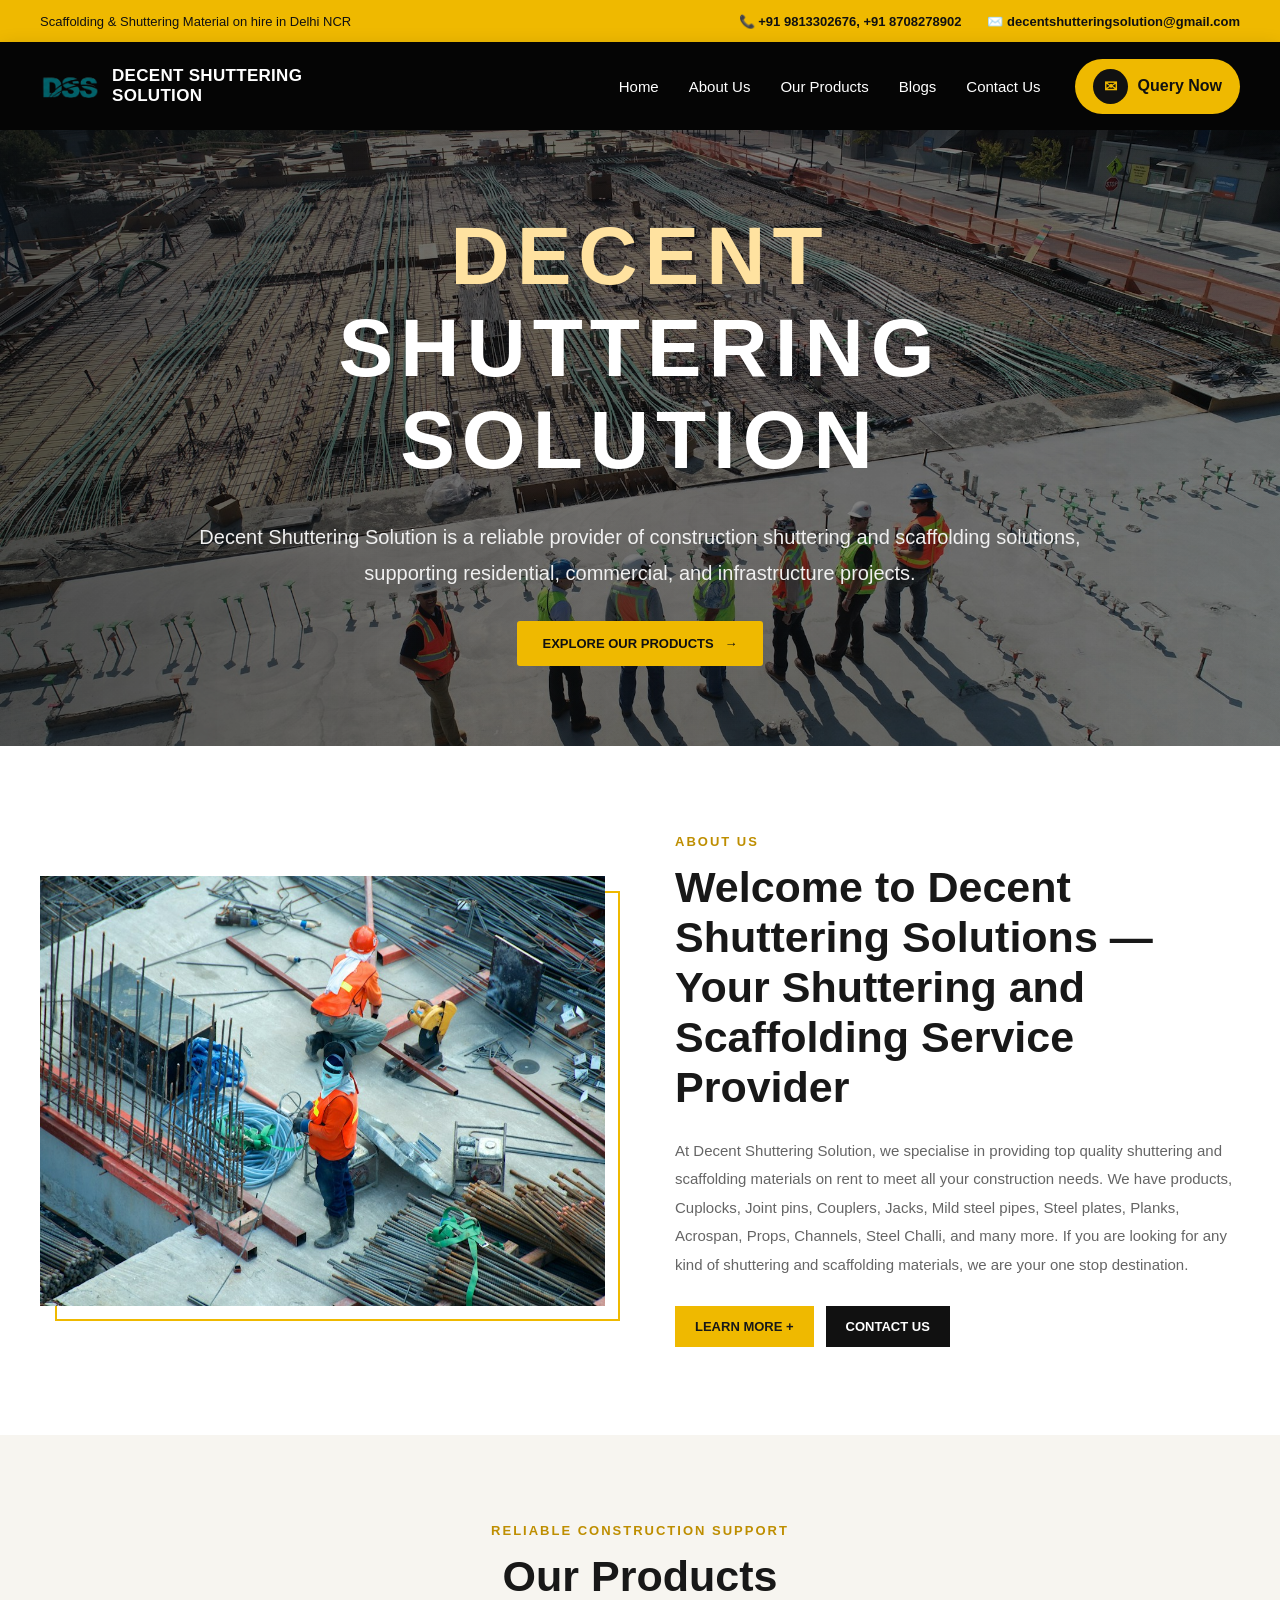
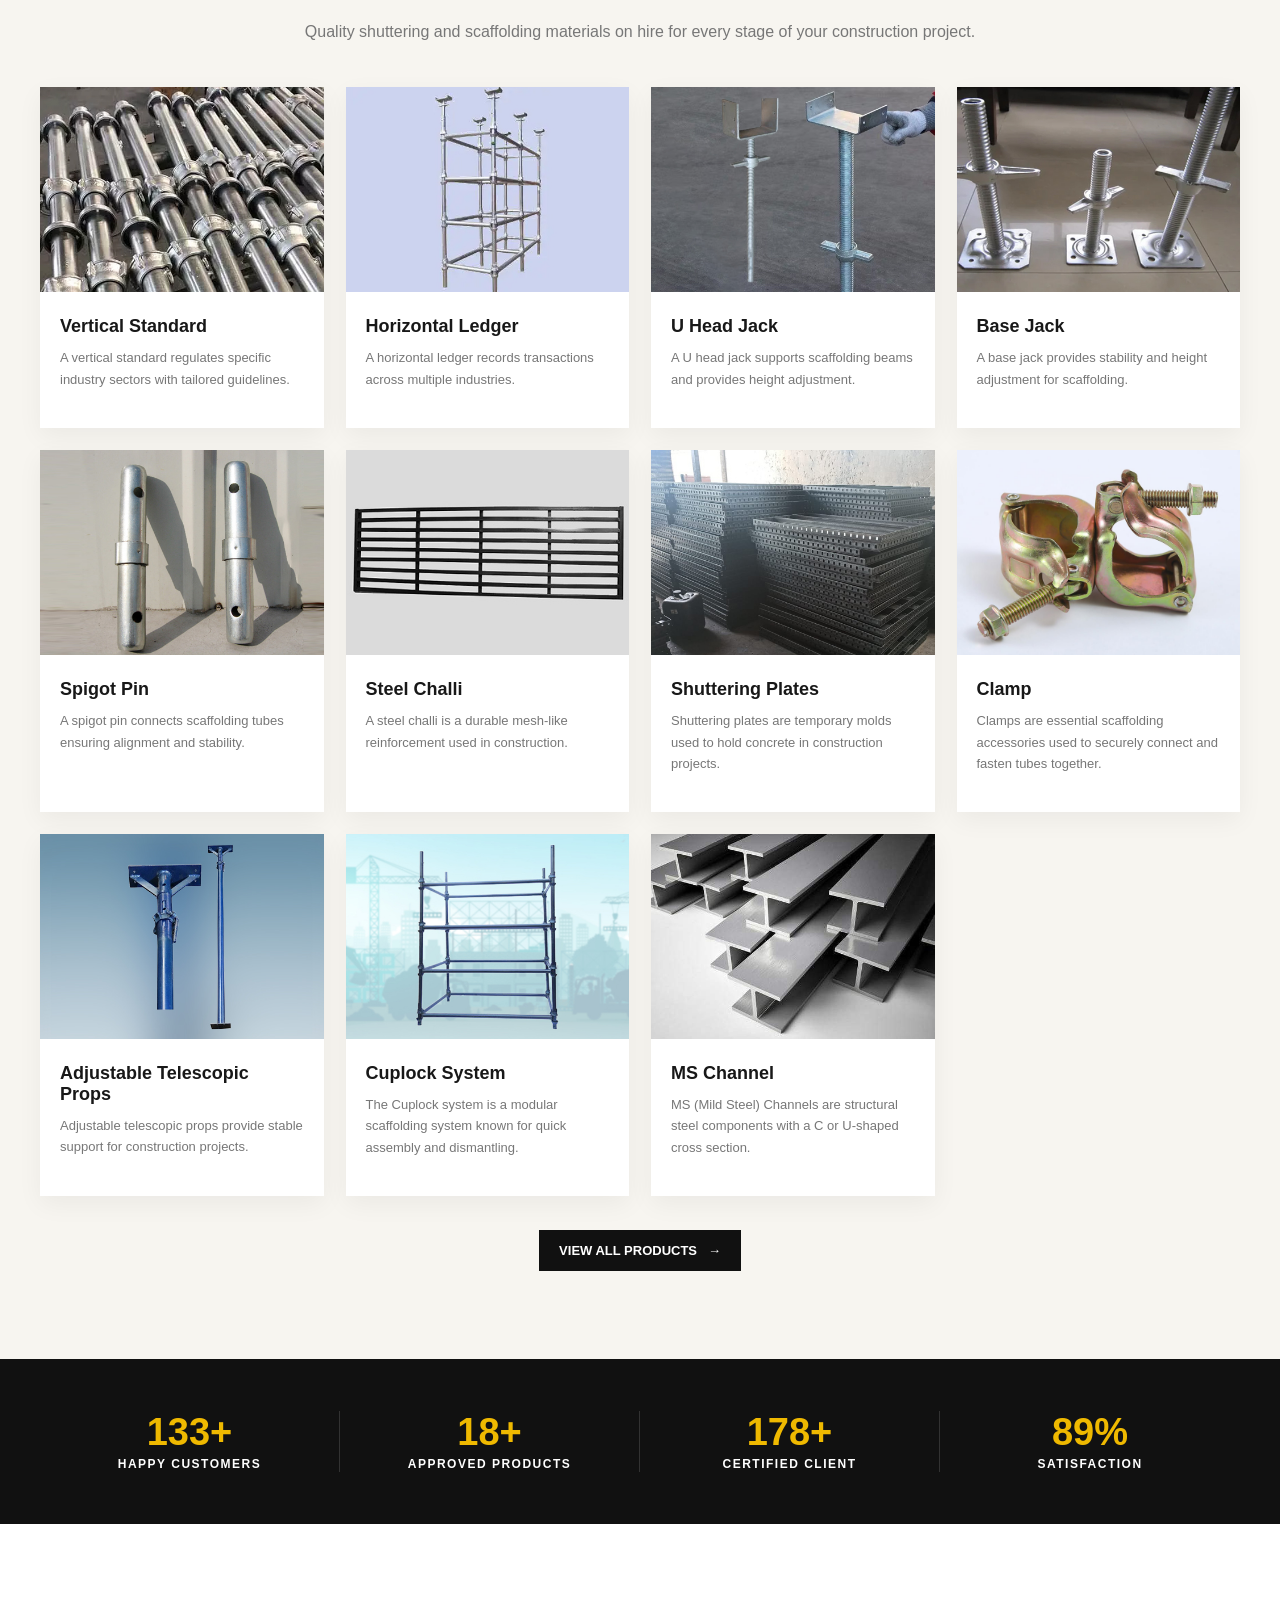
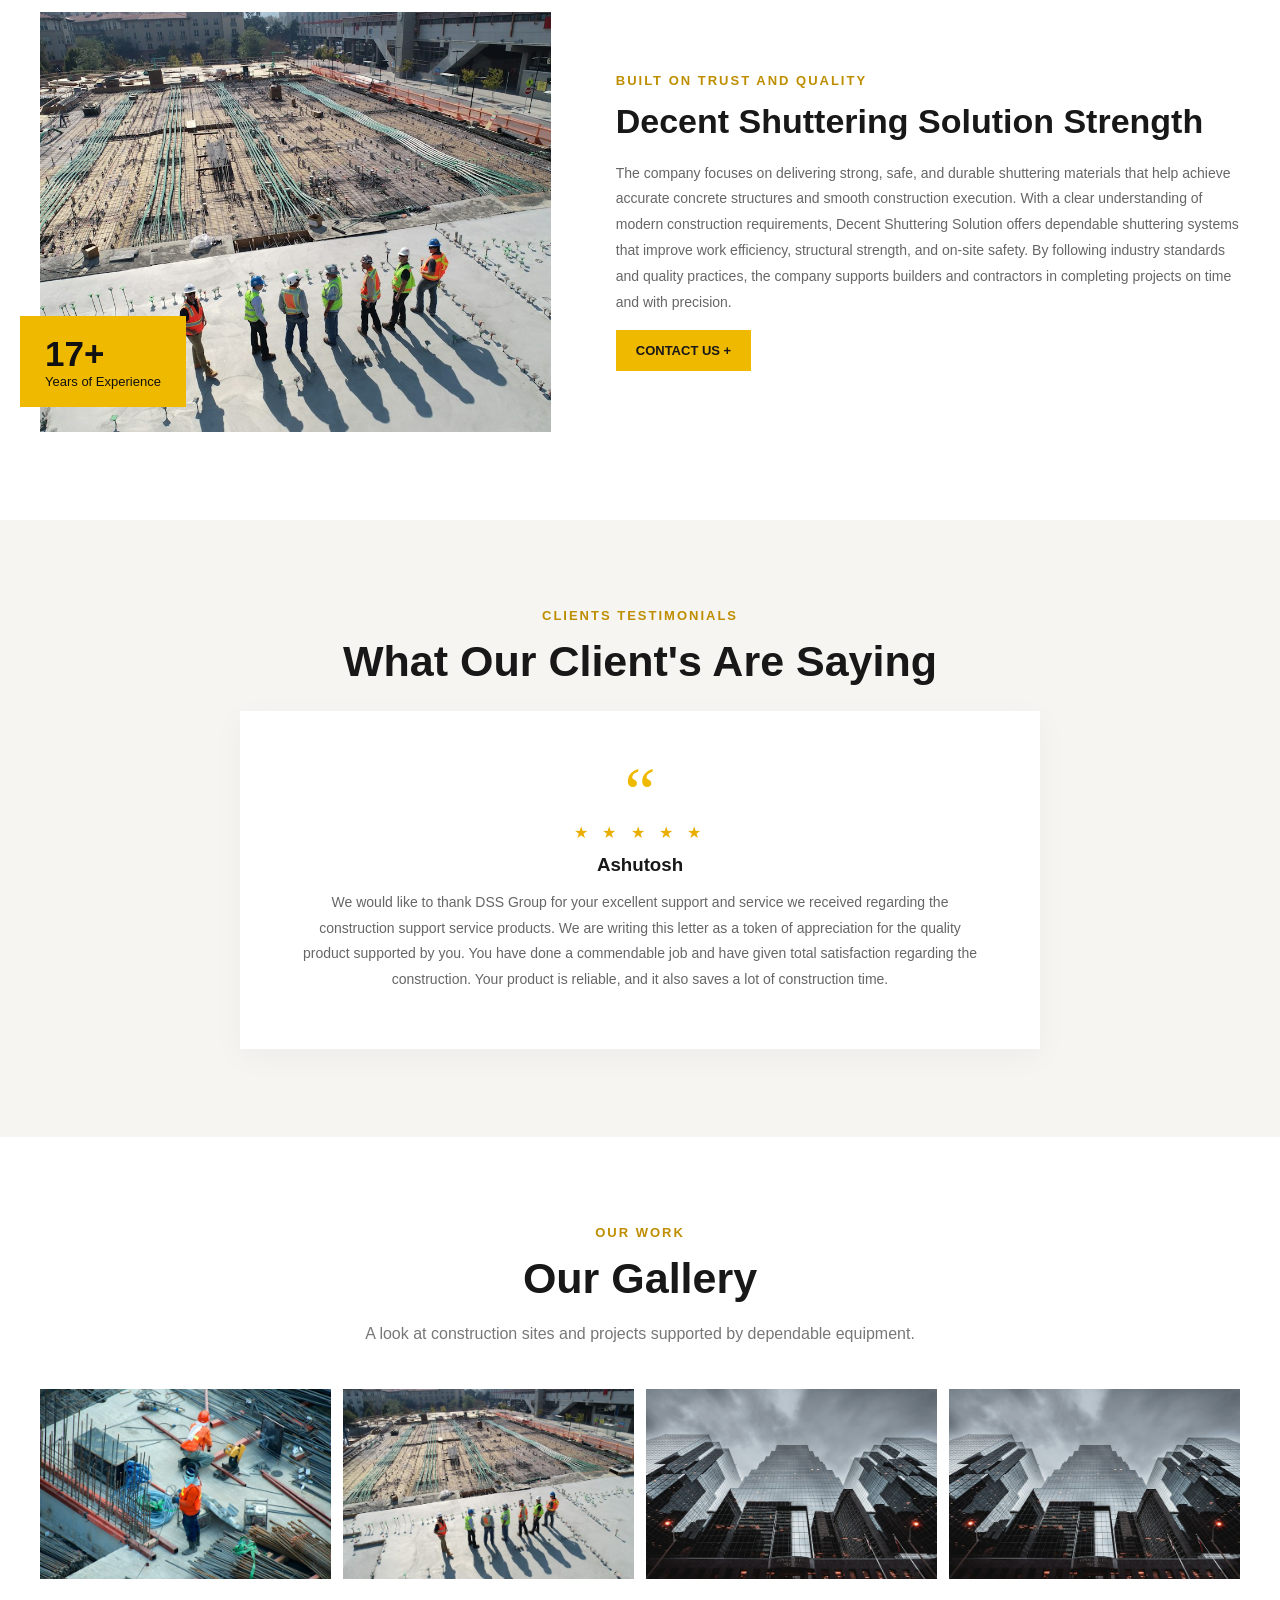
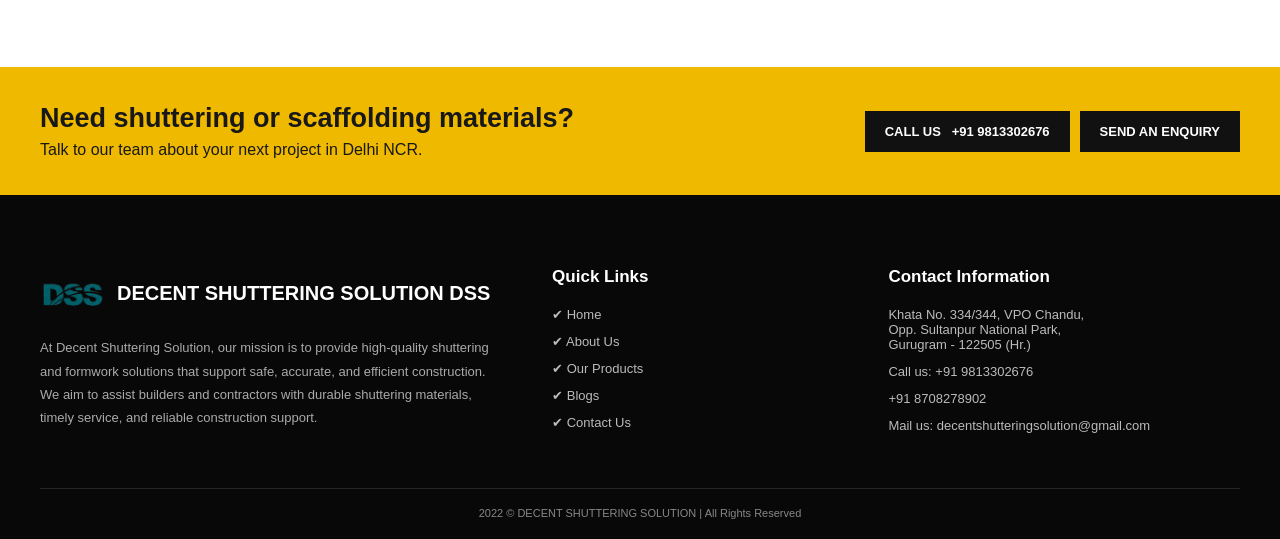
<file: index.html>
<!doctype html>
<html lang="en">
<head>
  <meta charset="utf-8">
  <meta name="viewport" content="width=device-width, initial-scale=1">
  <meta name="theme-color" content="#080808">
  <meta name="description" content="Scaffolding and shuttering material on hire in Delhi NCR. Reliable construction support from Decent Shuttering Solution.">
  <title>DECENT SHUTTERING SOLUTIONS</title>
  <link rel="icon" type="image/png" href="images/dss-logo.png?v=favicon-1">
  <link rel="apple-touch-icon" href="images/dss-logo.png?v=favicon-1">
  <link rel="stylesheet" href="reference.css">
  <script src="reference.js" defer></script>
  <script src="https://identity.netlify.com/v1/netlify-identity-widget.js" defer></script>
</head>
<body class="reference-site">
  <div class="topline" id="home"><div class="wrap"><span>Scaffolding &amp; Shuttering Material on hire in Delhi NCR</span><div class="top-contact"><a href="tel:+919813302676">📞 +91 9813302676, +91 8708278902</a><a href="mailto:decentshutteringsolution@gmail.com">✉️ decentshutteringsolution@gmail.com</a></div></div></div>
  <header class="nav"><div class="wrap nav-inner">
    <a class="brand" href="#home"><img src="images/dss-logo.png" alt="DSS logo"><b>DECENT SHUTTERING<br>SOLUTION</b></a>
    <button class="menu" type="button" aria-label="Toggle navigation" aria-expanded="false">☰</button>
    <nav class="navlinks" aria-label="Main navigation">
      <a href="index.html">Home</a><a href="about.html">About Us</a><a href="products.html">Our Products</a><a href="blogs.html">Blogs</a><a href="contact.html#contact-form">Contact Us</a>
    </nav>
    <a class="query" href="contact.html#contact-form"><span>✉</span> Query Now</a>
  </div></header>
  <main>
    <section class="hero">
      <div class="hero-content">
        <h1><em>DECENT</em><br>SHUTTERING<br>SOLUTION</h1>
        <p>Decent Shuttering Solution is a reliable provider of construction shuttering and scaffolding solutions, supporting residential, commercial, and infrastructure projects.</p>
        <a class="hero-cta" href="products.html">EXPLORE OUR PRODUCTS &nbsp; →</a>
      </div>
    </section>
    <section id="about"><div class="wrap about">
      <div class="about-photo" role="img" aria-label="Construction site"></div>
      <div class="about-copy"><div class="eyebrow">About Us</div><h2 class="section-title">Welcome to Decent Shuttering Solutions — Your Shuttering and Scaffolding Service Provider</h2>
        <p>At Decent Shuttering Solution, we specialise in providing top quality shuttering and scaffolding materials on rent to meet all your construction needs. We have products, Cuplocks, Joint pins, Couplers, Jacks, Mild steel pipes, Steel plates, Planks, Acrospan, Props, Channels, Steel Challi, and many more. If you are looking for any kind of shuttering and scaffolding materials, we are your one stop destination.</p>
        <div class="actions"><a class="btn" href="about.html">LEARN MORE +</a><a class="btn dark" href="contact.html#contact-form">CONTACT US</a></div>
      </div>
    </div></section>
    <section class="products" id="products"><div class="wrap">
      <div class="heading-center"><div class="eyebrow">Reliable construction support</div><h2 class="section-title">Our Products</h2><p>Quality shuttering and scaffolding materials on hire for every stage of your construction project.</p></div>
      <div class="grid" id="product-grid">
        <article class="card"><img loading="lazy" src="images/products/vertical-standard.jpg?v=reference-products-1" alt="Vertical Standard"><div class="card-body"><h3>Vertical Standard</h3><p>A vertical standard regulates specific industry sectors with tailored guidelines.</p></div></article>
        <article class="card"><img loading="lazy" src="images/products/horizontal-ledger.jpg?v=reference-products-1" alt="Horizontal Ledger"><div class="card-body"><h3>Horizontal Ledger</h3><p>A horizontal ledger records transactions across multiple industries.</p></div></article>
        <article class="card"><img loading="lazy" src="images/products/u-head-jack.jpg?v=reference-products-1" alt="U Head Jack"><div class="card-body"><h3>U Head Jack</h3><p>A U head jack supports scaffolding beams and provides height adjustment.</p></div></article>
        <article class="card"><img loading="lazy" src="images/products/base-jack.jpg?v=reference-products-1" alt="Base Jack"><div class="card-body"><h3>Base Jack</h3><p>A base jack provides stability and height adjustment for scaffolding.</p></div></article>
        <article class="card"><img loading="lazy" src="images/products/spigot-pin.jpg?v=reference-products-1" alt="Spigot Pin"><div class="card-body"><h3>Spigot Pin</h3><p>A spigot pin connects scaffolding tubes ensuring alignment and stability.</p></div></article>
        <article class="card"><img loading="lazy" src="images/products/steel-challi.jpg?v=reference-products-1" alt="Steel Challi"><div class="card-body"><h3>Steel Challi</h3><p>A steel challi is a durable mesh-like reinforcement used in construction.</p></div></article>
        <article class="card"><img loading="lazy" src="images/products/shuttering-plates.jpg?v=reference-products-1" alt="Shuttering Plates"><div class="card-body"><h3>Shuttering Plates</h3><p>Shuttering plates are temporary molds used to hold concrete in construction projects.</p></div></article>
        <article class="card"><img loading="lazy" src="images/products/clamp.jpg?v=reference-products-1" alt="Clamp"><div class="card-body"><h3>Clamp</h3><p>Clamps are essential scaffolding accessories used to securely connect and fasten tubes together.</p></div></article>
        <article class="card"><img loading="lazy" src="images/products/adjustable-telescopic-props.jpg?v=reference-products-1" alt="Adjustable Telescopic Props"><div class="card-body"><h3>Adjustable Telescopic Props</h3><p>Adjustable telescopic props provide stable support for construction projects.</p></div></article>
        <article class="card"><img loading="lazy" src="images/products/cuplock-system.jpg?v=reference-products-1" alt="Cuplock System"><div class="card-body"><h3>Cuplock System</h3><p>The Cuplock system is a modular scaffolding system known for quick assembly and dismantling.</p></div></article>
        <article class="card"><img loading="lazy" src="images/products/ms-channel.jpg?v=reference-products-1" alt="MS Channel"><div class="card-body"><h3>MS Channel</h3><p>MS (Mild Steel) Channels are structural steel components with a C or U-shaped cross section.</p></div></article>
      </div>
      <div class="center-action"><a class="btn dark" href="products.html">VIEW ALL PRODUCTS &nbsp; →</a></div>
    </div></section>
    <section class="stats"><div class="wrap stats-grid"><div class="stat"><strong data-count="150" data-suffix="+" aria-label="150 plus">150+</strong><span>HAPPY CUSTOMERS</span></div><div class="stat"><strong data-count="20" data-suffix="+" aria-label="20 plus">20+</strong><span>APPROVED PRODUCTS</span></div><div class="stat"><strong data-count="200" data-suffix="+" aria-label="200 plus">200+</strong><span>CERTIFIED CLIENT</span></div><div class="stat"><strong data-count="100" data-suffix="%" aria-label="100 percent">100%</strong><span>SATISFACTION</span></div></div></section>
    <section><div class="wrap strength">
      <div class="strength-photo"><img src="images/strength-construction.jpg" alt="Construction site with shuttering and support structures" loading="lazy"><div class="experience"><b>17+</b>Years of Experience</div></div>
      <div><div class="eyebrow">Built on trust and quality</div><h3>Decent Shuttering Solution Strength</h3><p>The company focuses on delivering strong, safe, and durable shuttering materials that help achieve accurate concrete structures and smooth construction execution. With a clear understanding of modern construction requirements, Decent Shuttering Solution offers dependable shuttering systems that improve work efficiency, structural strength, and on-site safety. By following industry standards and quality practices, the company supports builders and contractors in completing projects on time and with precision.</p><a class="btn" href="contact.html#contact-form">CONTACT US +</a></div>
    </div></section>
    <section class="testimonials" id="testimonials"><div class="wrap">
      <div class="eyebrow">Clients Testimonials</div><h2 class="section-title">What Our Client's Are Saying</h2>
      <div class="quote"><div class="quote-mark">“</div><div class="stars">★ ★ ★ ★ ★</div><h3>Ashutosh</h3><p>We would like to thank DSS Group for your excellent support and service we received regarding the construction support service products. We are writing this letter as a token of appreciation for the quality product supported by you. You have done a commendable job and have given total satisfaction regarding the construction. Your product is reliable, and it also saves a lot of construction time.</p></div>
    </div></section>
    <section id="gallery"><div class="wrap gallery-section"><div class="heading-center"><div class="eyebrow">Our work</div><h2 class="section-title">Our Gallery</h2><p>A look at construction sites and projects supported by dependable equipment.</p></div>
      <div class="gallery-strip"><img src="images/gallery/gallery-01.jpg" alt="Construction project"><img src="images/gallery/gallery-02.jpg" alt="Building construction"><img src="images/gallery/gallery-03.jpg" alt="Scaffolding"><img src="images/gallery/gallery-04.jpg" alt="Construction site"></div>
    </div></section>
    <section class="contact-band" id="contact"><div class="wrap contact-inner"><div><h2>Need shuttering or scaffolding materials?</h2><p>Talk to our team about your next project in Delhi NCR.</p></div><div class="contact-actions"><a class="btn dark" href="tel:+919813302676">CALL US &nbsp; +91 9813302676</a><a class="btn dark" href="contact.html#contact-form">SEND AN ENQUIRY</a></div></div></section>
  </main>
  <footer><div class="wrap"><div class="foot-grid">
    <div><div class="foot-brand"><img src="images/dss-logo.png" alt="DSS logo">DECENT SHUTTERING SOLUTION DSS</div><p>At Decent Shuttering Solution, our mission is to provide high-quality shuttering and formwork solutions that support safe, accurate, and efficient construction. We aim to assist builders and contractors with durable shuttering materials, timely service, and reliable construction support.</p></div>
    <div><h3>Quick Links</h3><div class="foot-links"><a href="index.html">✔ Home</a><a href="about.html">✔ About Us</a><a href="products.html">✔ Our Products</a><a href="blogs.html">✔ Blogs</a><a href="contact.html#contact-form">✔ Contact Us</a></div></div>
    <div><h3>Contact Information</h3><div class="foot-links"><span>Khata No. 334/344, VPO Chandu,<br>Opp. Sultanpur National Park,<br>Gurugram - 122505 (Hr.)</span><a href="tel:+919813302676">Call us: +91 9813302676</a><a href="tel:+918708278902">+91 8708278902</a><a href="mailto:decentshutteringsolution@gmail.com">Mail us: decentshutteringsolution@gmail.com</a></div></div>
  </div><div class="copyright">2022 © DECENT SHUTTERING SOLUTION | All Rights Reserved</div></div></footer>
</body>
</html>
</file>
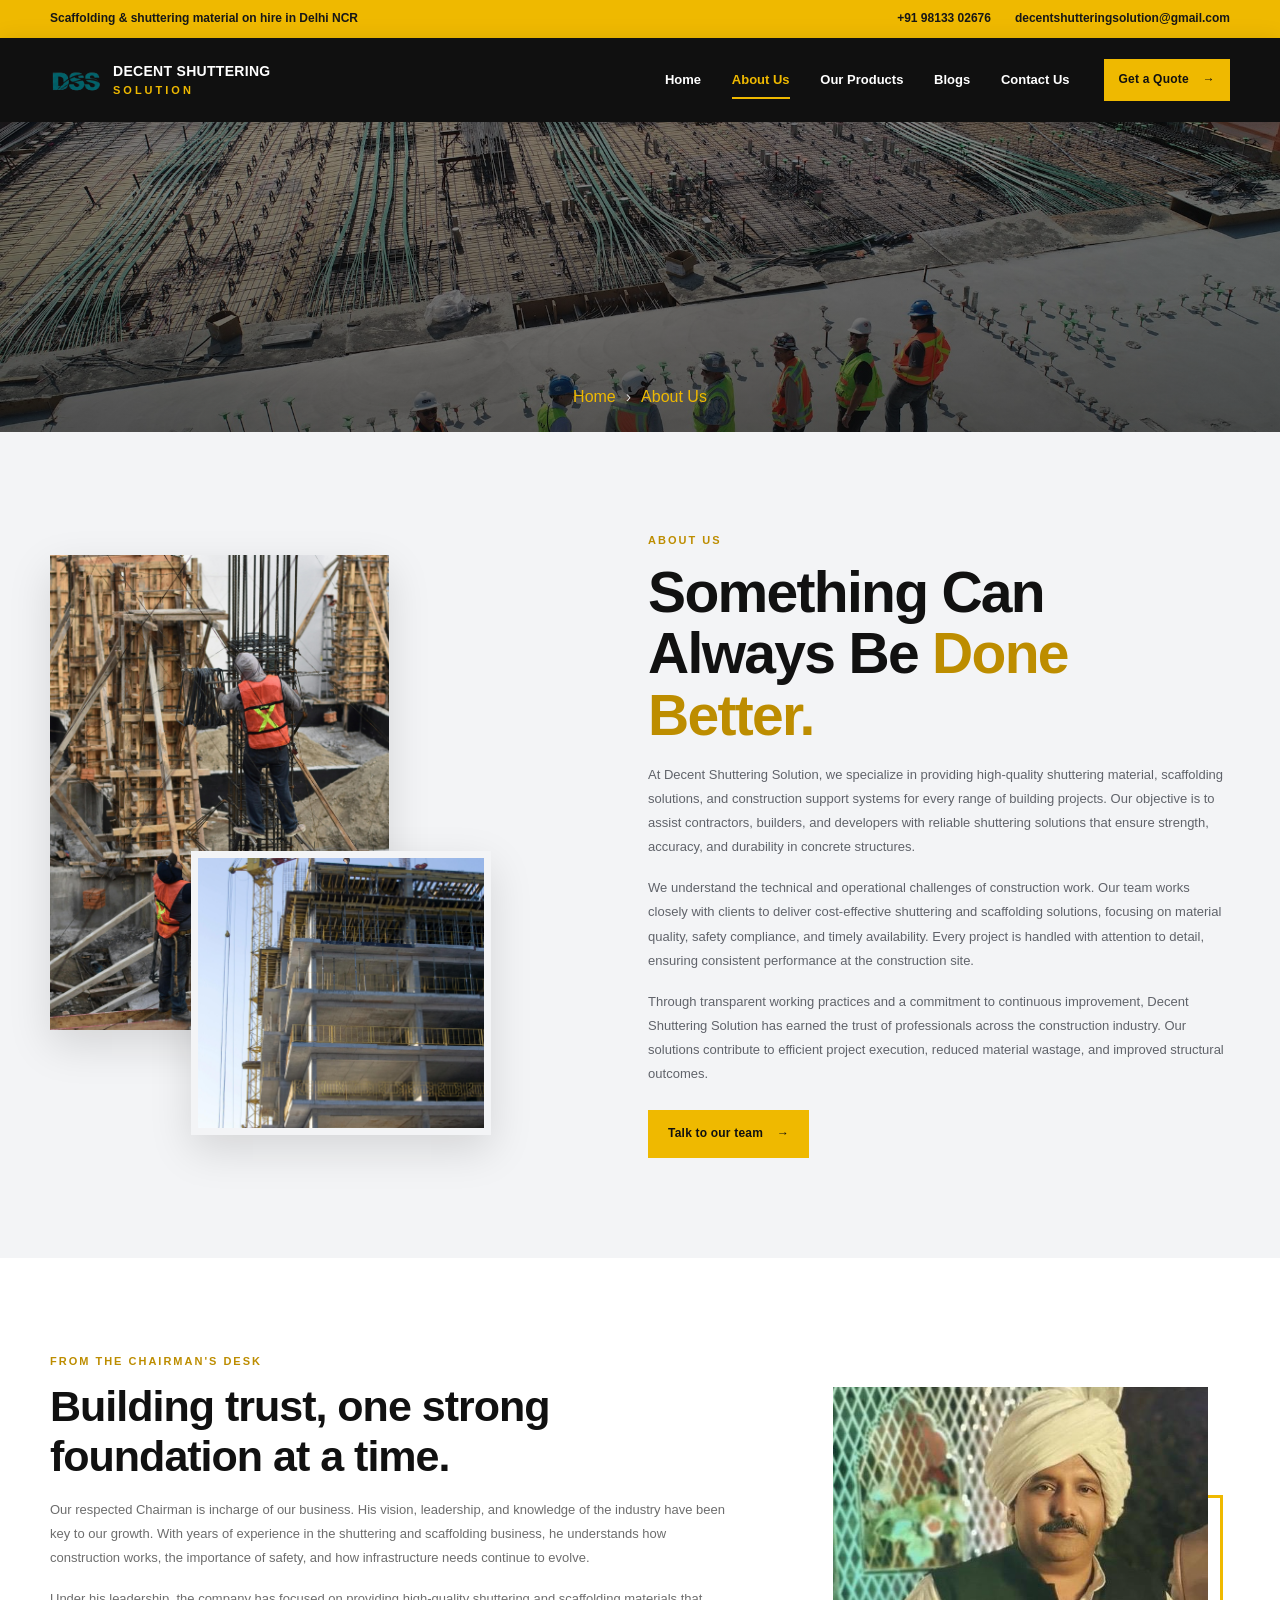
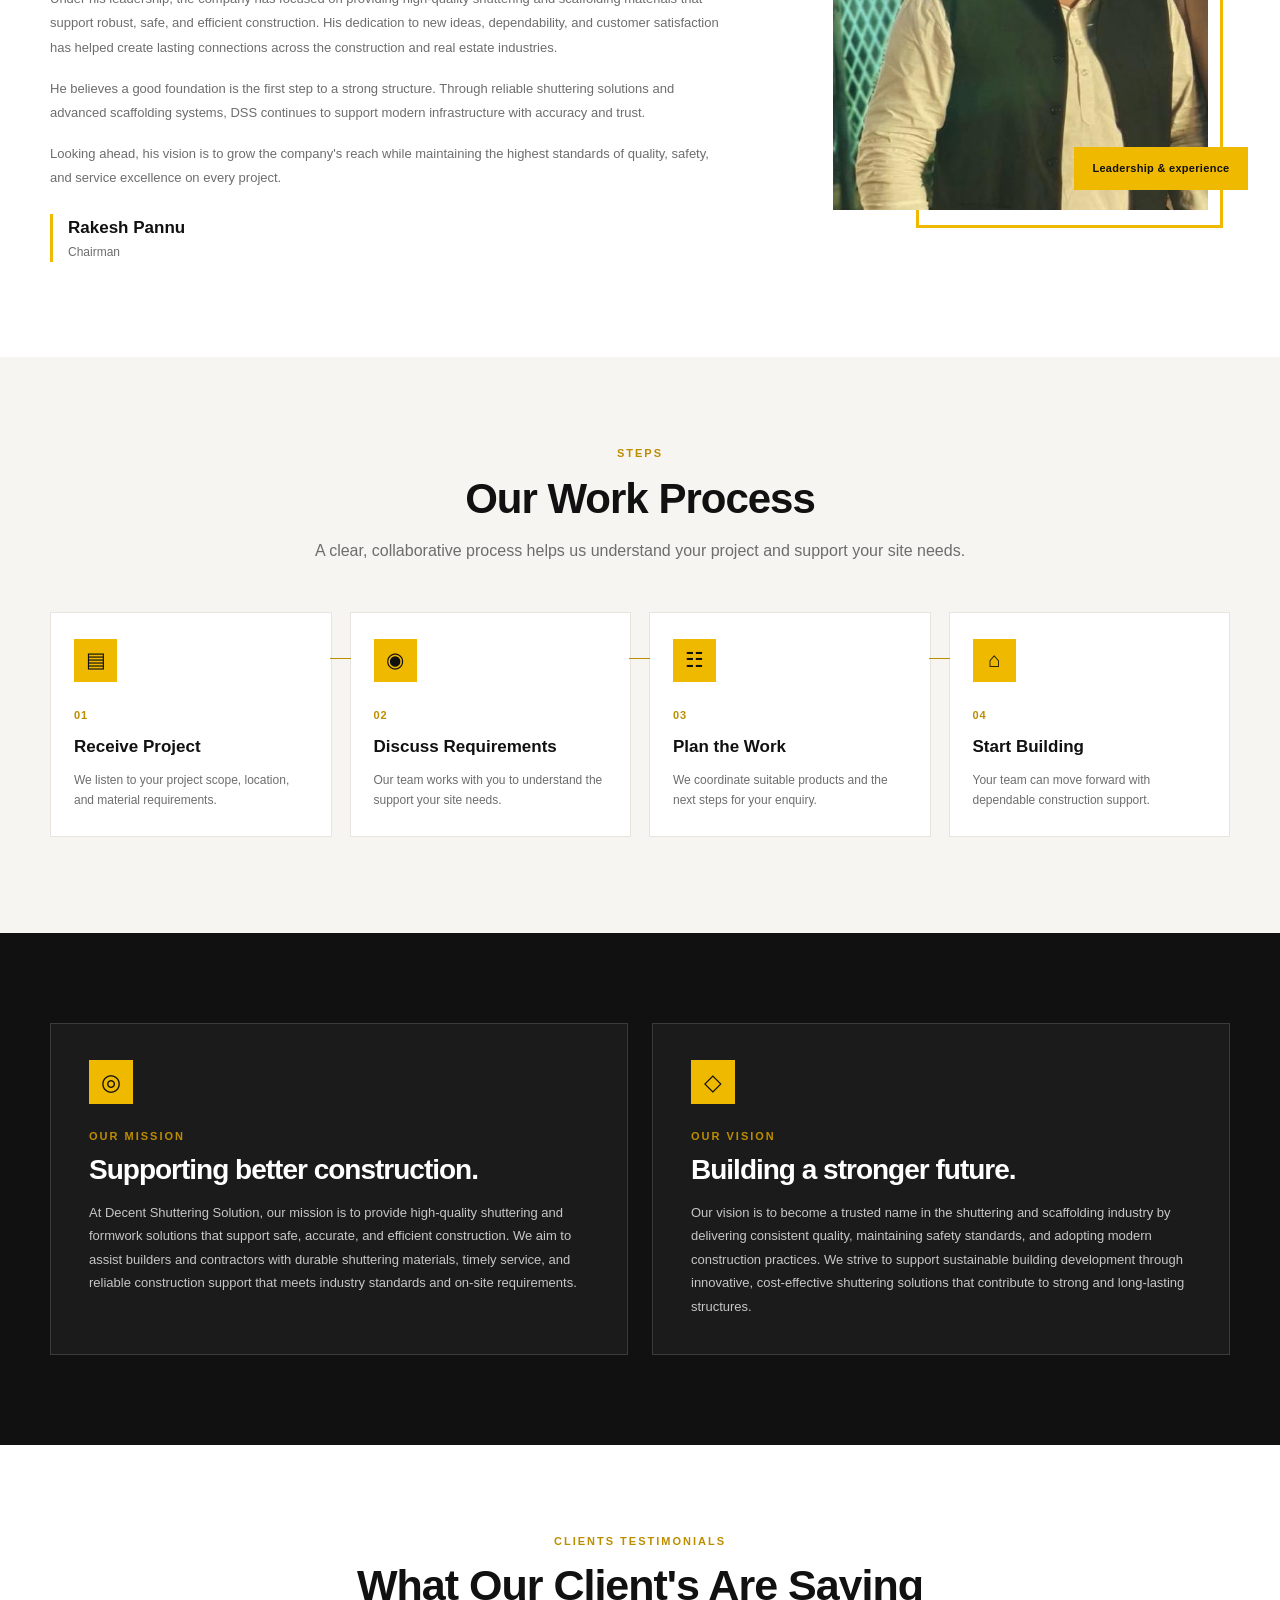
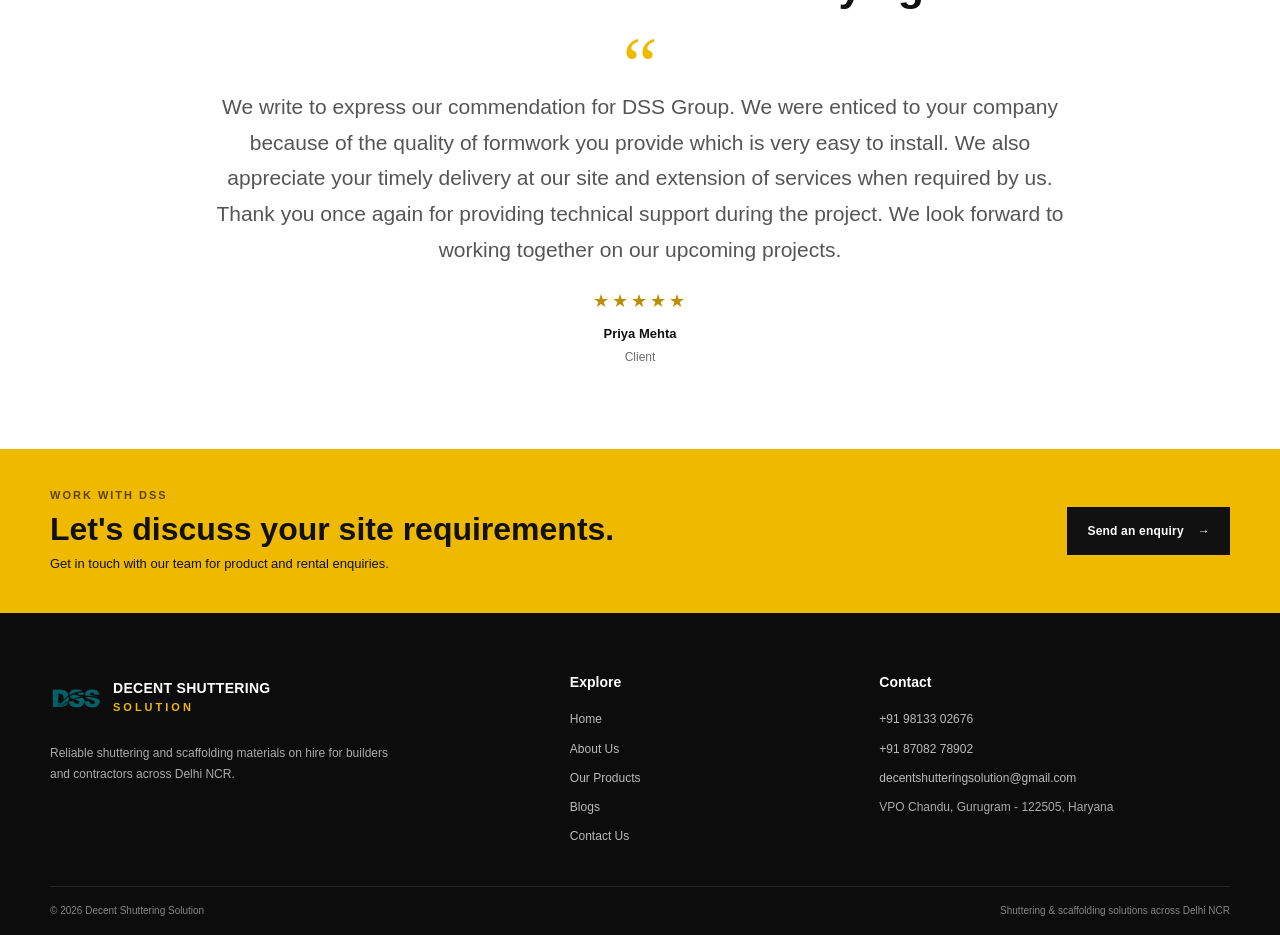
<file: about.html>
<!doctype html>
<html lang="en">
<head>
  <meta charset="utf-8">
  <meta name="viewport" content="width=device-width, initial-scale=1">
  <meta name="theme-color" content="#111111">
  <meta name="description" content="Learn about Decent Shuttering Solution, our chairman, work process, mission and vision.">
  <title>About Us | Decent Shuttering Solution</title>
  <link rel="icon" type="image/png" href="images/dss-logo.png?v=favicon-1">
  <link rel="apple-touch-icon" href="images/dss-logo.png?v=favicon-1">
  <link rel="stylesheet" href="site.css">
  <script src="site.js?v=about-reference-1" defer></script>
</head>
<body>
  <div class="topline"><div class="wrap topline-inner"><span>Scaffolding &amp; shuttering material on hire in Delhi NCR</span><div><a href="tel:+919813302676">+91 98133 02676</a><a href="mailto:decentshutteringsolution@gmail.com">decentshutteringsolution@gmail.com</a></div></div></div>
  <header class="site-header"><div class="wrap nav-inner"><a class="brand" href="index.html" aria-label="Decent Shuttering Solution home"><img src="images/dss-logo.png" alt=""><span>DECENT SHUTTERING<small>SOLUTION</small></span></a><button class="menu-toggle" type="button" aria-label="Open navigation" aria-expanded="false" aria-controls="primary-nav"><span></span><span></span><span></span></button><nav class="nav-links" id="primary-nav" aria-label="Main navigation"><a href="index.html">Home</a><a href="about.html" aria-current="page">About Us</a><a href="products.html">Our Products</a><a href="blogs.html">Blogs</a><a href="contact.html#contact-form">Contact Us</a></nav><a class="button button-gold nav-cta" href="contact.html#contact-form">Get a Quote <span aria-hidden="true">→</span></a></div></header>
  <main class="about-page">
    <section class="about-banner">
      <div class="wrap about-banner-content"><div class="breadcrumbs"><a href="index.html">Home</a><span aria-hidden="true">›</span><span>About Us</span></div></div>
    </section>
    <section class="about-intro">
      <div class="wrap about-intro-grid">
        <div class="about-photo-stack">
          <img class="about-photo-main" src="images/about/about-01.jpg" alt="Construction worker installing reinforcement at a building site">
          <img class="about-photo-accent" src="images/about/about-02.jpg" alt="Building construction with shuttering and scaffolding">
        </div>
        <div class="about-intro-copy">
          <p class="eyebrow">About Us</p>
          <h1>Something Can Always Be <span>Done Better.</span></h1>
          <p>At Decent Shuttering Solution, we specialize in providing high-quality shuttering material, scaffolding solutions, and construction support systems for every range of building projects. Our objective is to assist contractors, builders, and developers with reliable shuttering solutions that ensure strength, accuracy, and durability in concrete structures.</p>
          <p>We understand the technical and operational challenges of construction work. Our team works closely with clients to deliver cost-effective shuttering and scaffolding solutions, focusing on material quality, safety compliance, and timely availability. Every project is handled with attention to detail, ensuring consistent performance at the construction site.</p>
          <p>Through transparent working practices and a commitment to continuous improvement, Decent Shuttering Solution has earned the trust of professionals across the construction industry. Our solutions contribute to efficient project execution, reduced material wastage, and improved structural outcomes.</p>
          <a class="button button-gold" href="contact.html#contact-form">Talk to our team <span aria-hidden="true">→</span></a>
        </div>
      </div>
    </section>
    <section class="chairman-section">
      <div class="wrap chairman-grid">
        <div class="chairman-copy">
          <p class="eyebrow">From the Chairman's Desk</p>
          <h2>Building trust, one strong foundation at a time.</h2>
          <p>Our respected Chairman is incharge of our business. His vision, leadership, and knowledge of the industry have been key to our growth. With years of experience in the shuttering and scaffolding business, he understands how construction works, the importance of safety, and how infrastructure needs continue to evolve.</p>
          <p>Under his leadership, the company has focused on providing high-quality shuttering and scaffolding materials that support robust, safe, and efficient construction. His dedication to new ideas, dependability, and customer satisfaction has helped create lasting connections across the construction and real estate industries.</p>
          <p>He believes a good foundation is the first step to a strong structure. Through reliable shuttering solutions and advanced scaffolding systems, DSS continues to support modern infrastructure with accuracy and trust.</p>
          <p>Looking ahead, his vision is to grow the company's reach while maintaining the highest standards of quality, safety, and service excellence on every project.</p>
          <div class="chairman-name"><strong>Rakesh Pannu</strong><span>Chairman</span></div>
        </div>
        <div class="chairman-photo-wrap"><img src="images/about/chairman.jpeg" alt="Rakesh Pannu, Chairman of Decent Shuttering Solution"><span class="chairman-photo-label">Leadership &amp; experience</span></div>
      </div>
    </section>
    <section class="work-process">
      <div class="wrap">
        <div class="section-heading section-heading-centered"><p class="eyebrow">Steps</p><h2>Our Work Process</h2><p>A clear, collaborative process helps us understand your project and support your site needs.</p></div>
        <ol class="process-grid">
          <li class="process-step"><span class="process-icon" aria-hidden="true">▤</span><span class="process-number">01</span><h3>Receive Project</h3><p>We listen to your project scope, location, and material requirements.</p></li>
          <li class="process-step"><span class="process-icon" aria-hidden="true">◉</span><span class="process-number">02</span><h3>Discuss Requirements</h3><p>Our team works with you to understand the support your site needs.</p></li>
          <li class="process-step"><span class="process-icon" aria-hidden="true">☷</span><span class="process-number">03</span><h3>Plan the Work</h3><p>We coordinate suitable products and the next steps for your enquiry.</p></li>
          <li class="process-step"><span class="process-icon" aria-hidden="true">⌂</span><span class="process-number">04</span><h3>Start Building</h3><p>Your team can move forward with dependable construction support.</p></li>
        </ol>
      </div>
    </section>
    <section class="mission-vision">
      <div class="wrap mission-vision-grid">
        <article class="mission-card"><span class="mission-icon" aria-hidden="true">◎</span><p class="eyebrow">Our Mission</p><h2>Supporting better construction.</h2><p>At Decent Shuttering Solution, our mission is to provide high-quality shuttering and formwork solutions that support safe, accurate, and efficient construction. We aim to assist builders and contractors with durable shuttering materials, timely service, and reliable construction support that meets industry standards and on-site requirements.</p></article>
        <article class="mission-card"><span class="mission-icon" aria-hidden="true">◇</span><p class="eyebrow">Our Vision</p><h2>Building a stronger future.</h2><p>Our vision is to become a trusted name in the shuttering and scaffolding industry by delivering consistent quality, maintaining safety standards, and adopting modern construction practices. We strive to support sustainable building development through innovative, cost-effective shuttering solutions that contribute to strong and long-lasting structures.</p></article>
      </div>
    </section>
    <section class="about-testimonial">
      <div class="wrap testimonial"><p class="eyebrow">Clients Testimonials</p><h2>What Our Client's Are Saying</h2><div class="quote-mark" aria-hidden="true">“</div><blockquote>We write to express our commendation for DSS Group. We were enticed to your company because of the quality of formwork you provide which is very easy to install. We also appreciate your timely delivery at our site and extension of services when required by us. Thank you once again for providing technical support during the project. We look forward to working together on our upcoming projects.</blockquote><div class="about-testimonial-stars" aria-label="5 out of 5 stars">★★★★★</div><p class="testimonial-credit"><b>Priya Mehta</b><span>Client</span></p></div>
    </section>
    <section class="contact-band"><div class="wrap contact-band-inner"><div><p class="eyebrow">Work with DSS</p><h2>Let's discuss your site requirements.</h2><p>Get in touch with our team for product and rental enquiries.</p></div><a class="button button-dark" href="contact.html#contact-form">Send an enquiry <span aria-hidden="true">→</span></a></div></section>
  </main>
  <footer class="site-footer"><div class="wrap footer-grid"><div class="footer-about"><a class="brand brand-footer" href="index.html"><img src="images/dss-logo.png" alt=""><span>DECENT SHUTTERING<small>SOLUTION</small></span></a><p>Reliable shuttering and scaffolding materials on hire for builders and contractors across Delhi NCR.</p></div><div><h2>Explore</h2><div class="footer-links"><a href="index.html">Home</a><a href="about.html">About Us</a><a href="products.html">Our Products</a><a href="blogs.html">Blogs</a><a href="contact.html#contact-form">Contact Us</a></div></div><div><h2>Contact</h2><div class="footer-links"><a href="tel:+919813302676">+91 98133 02676</a><a href="tel:+918708278902">+91 87082 78902</a><a href="mailto:decentshutteringsolution@gmail.com">decentshutteringsolution@gmail.com</a><p>VPO Chandu, Gurugram - 122505, Haryana</p></div></div></div><div class="wrap copyright"><span>© <span data-year>2026</span> Decent Shuttering Solution</span><span>Shuttering &amp; scaffolding solutions across Delhi NCR</span></div></footer>
</body>
</html>
</file>
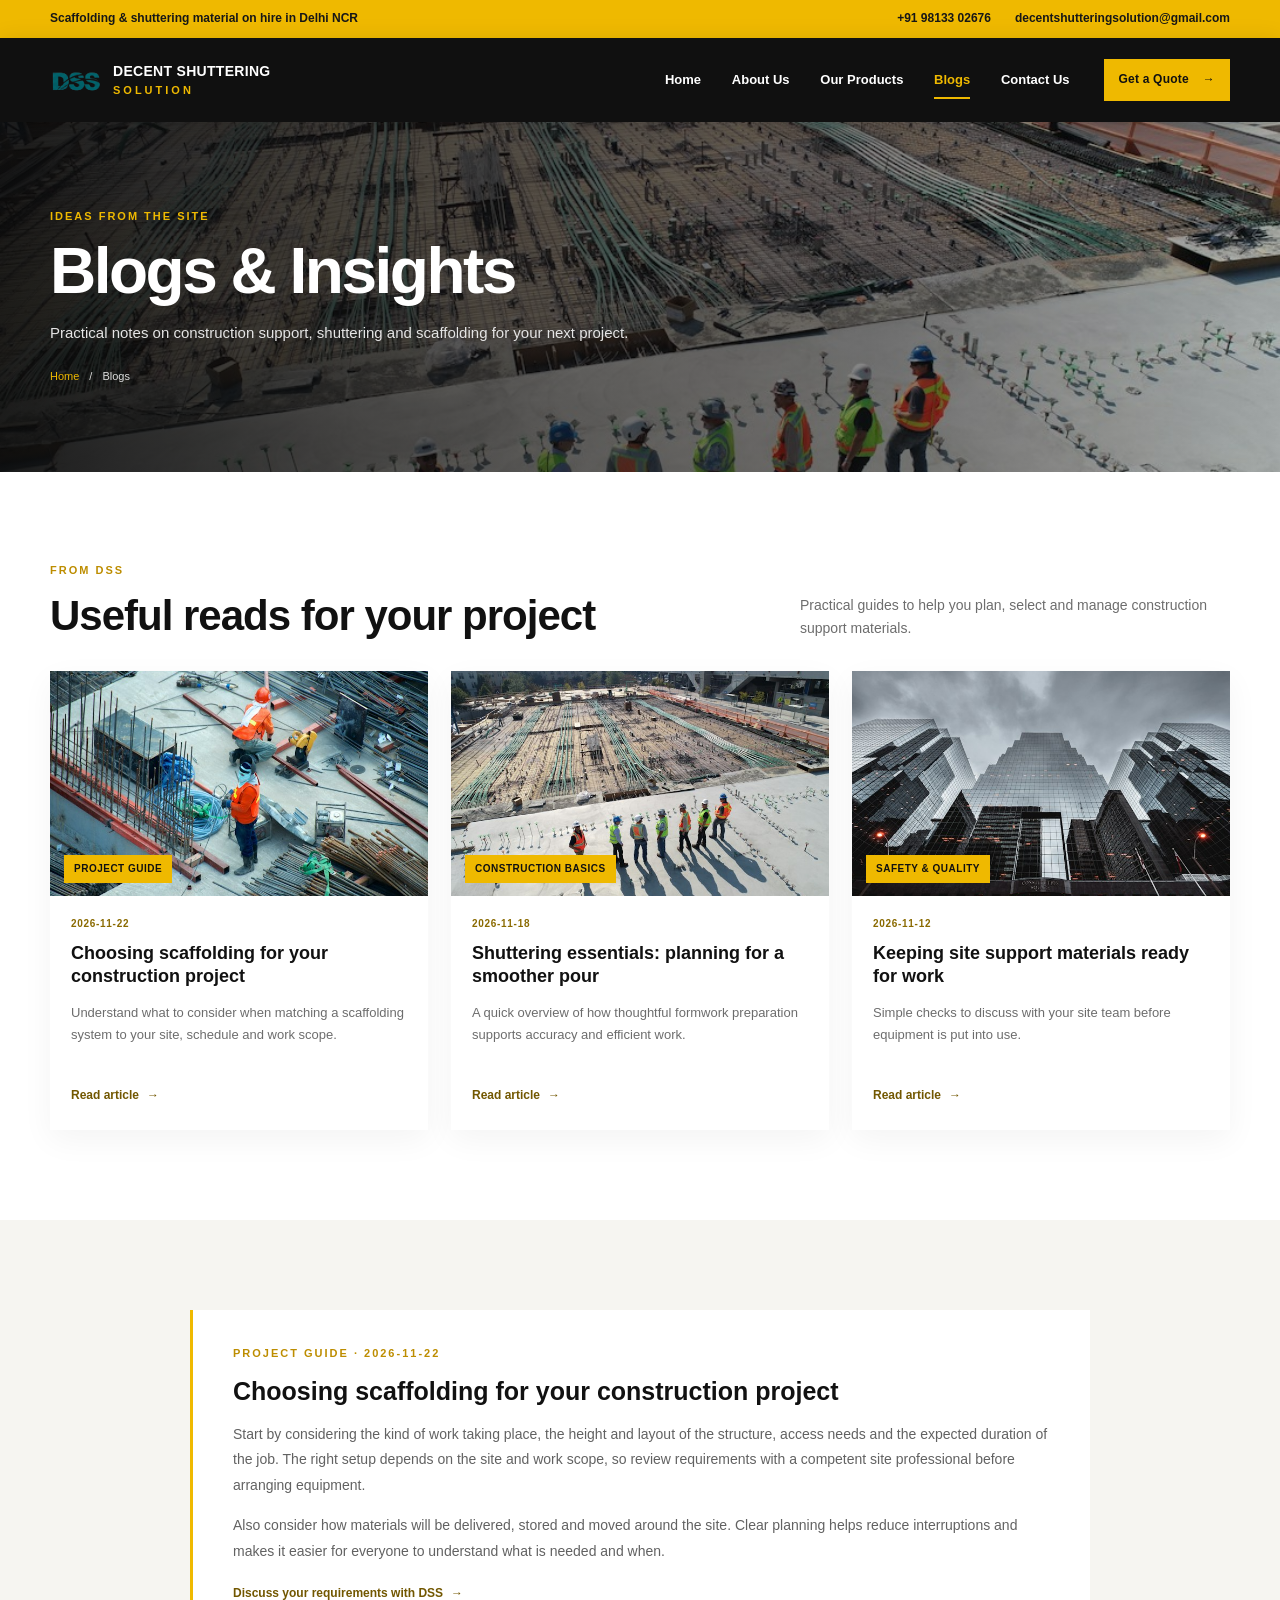
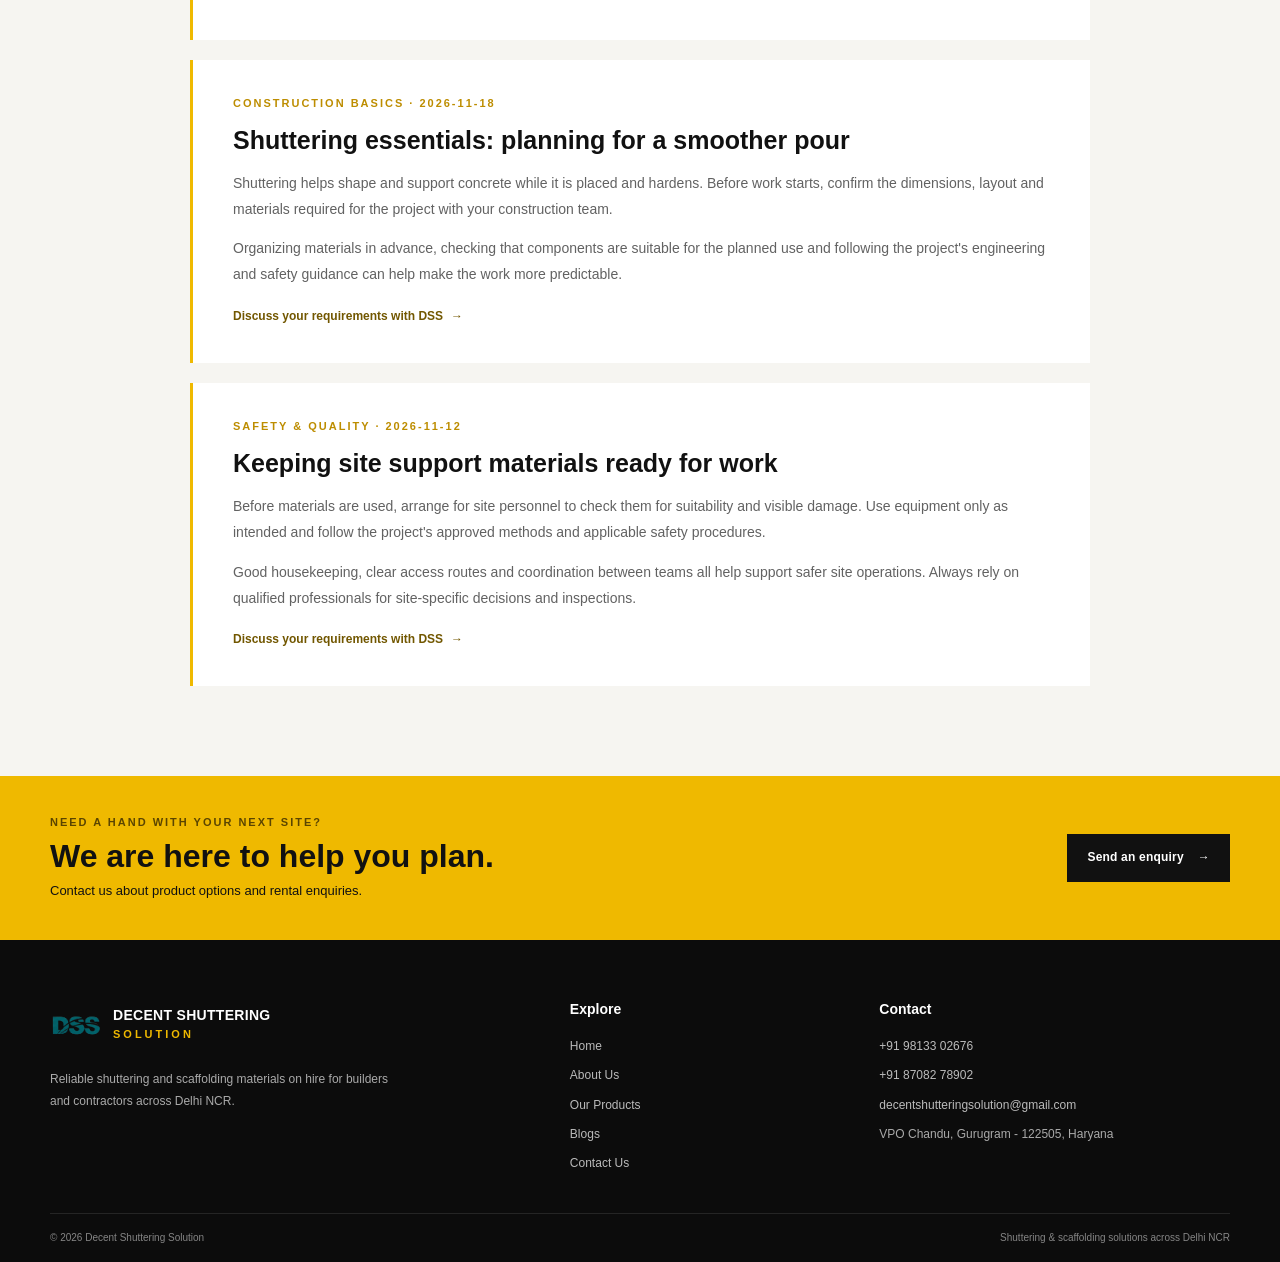
<file: blogs.html>
<!doctype html>
<html lang="en">
<head>
  <meta charset="utf-8">
  <meta name="viewport" content="width=device-width, initial-scale=1">
  <meta name="theme-color" content="#111111">
  <meta name="description" content="Construction insights, project guidance and updates from Decent Shuttering Solution.">
  <title>Blogs | Decent Shuttering Solution</title>
  <link rel="icon" type="image/png" href="images/dss-logo.png?v=favicon-1">
  <link rel="apple-touch-icon" href="images/dss-logo.png?v=favicon-1">
  <link rel="stylesheet" href="site.css">
  <script src="site.js" defer></script>
</head>
<body>
  <div class="topline"><div class="wrap topline-inner"><span>Scaffolding &amp; shuttering material on hire in Delhi NCR</span><div><a href="tel:+919813302676">+91 98133 02676</a><a href="mailto:decentshutteringsolution@gmail.com">decentshutteringsolution@gmail.com</a></div></div></div>
  <header class="site-header"><div class="wrap nav-inner"><a class="brand" href="index.html" aria-label="Decent Shuttering Solution home"><img src="images/dss-logo.png" alt=""><span>DECENT SHUTTERING<small>SOLUTION</small></span></a><button class="menu-toggle" type="button" aria-label="Open navigation" aria-expanded="false" aria-controls="primary-nav"><span></span><span></span><span></span></button><nav class="nav-links" id="primary-nav" aria-label="Main navigation"><a href="index.html">Home</a><a href="about.html">About Us</a><a href="products.html">Our Products</a><a href="blogs.html" aria-current="page">Blogs</a><a href="contact.html#contact-form">Contact Us</a></nav><a class="button button-gold nav-cta" href="contact.html#contact-form">Get a Quote <span aria-hidden="true">→</span></a></div></header>
  <main>
    <section class="page-hero page-hero-blogs"><div class="wrap page-hero-content"><p class="eyebrow eyebrow-light">Ideas from the site</p><h1>Blogs &amp; Insights</h1><p>Practical notes on construction support, shuttering and scaffolding for your next project.</p><div class="breadcrumbs"><a href="index.html">Home</a><span>/</span><span>Blogs</span></div></div></section>
    <section class="section"><div class="wrap"><div class="section-heading"><div><p class="eyebrow">From DSS</p><h2>Useful reads for your project</h2></div><p class="section-intro">Practical guides to help you plan, select and manage construction support materials.</p></div><div class="blog-grid" id="blog-grid" aria-live="polite"><p class="blog-status">Loading articles…</p></div></div></section>
    <section class="section section-tint"><div class="wrap article-list" id="article-list"><p class="blog-status">Loading articles…</p></div></section>
    <section class="contact-band"><div class="wrap contact-band-inner"><div><p class="eyebrow">Need a hand with your next site?</p><h2>We are here to help you plan.</h2><p>Contact us about product options and rental enquiries.</p></div><a class="button button-dark" href="contact.html#contact-form">Send an enquiry <span aria-hidden="true">→</span></a></div></section>
  </main>
  <footer class="site-footer"><div class="wrap footer-grid"><div class="footer-about"><a class="brand brand-footer" href="index.html"><img src="images/dss-logo.png" alt=""><span>DECENT SHUTTERING<small>SOLUTION</small></span></a><p>Reliable shuttering and scaffolding materials on hire for builders and contractors across Delhi NCR.</p></div><div><h2>Explore</h2><div class="footer-links"><a href="index.html">Home</a><a href="about.html">About Us</a><a href="products.html">Our Products</a><a href="blogs.html">Blogs</a><a href="contact.html#contact-form">Contact Us</a></div></div><div><h2>Contact</h2><div class="footer-links"><a href="tel:+919813302676">+91 98133 02676</a><a href="tel:+918708278902">+91 87082 78902</a><a href="mailto:decentshutteringsolution@gmail.com">decentshutteringsolution@gmail.com</a><p>VPO Chandu, Gurugram - 122505, Haryana</p></div></div></div><div class="wrap copyright"><span>© <span data-year>2026</span> Decent Shuttering Solution</span><span>Shuttering &amp; scaffolding solutions across Delhi NCR</span></div></footer>
</body>
</html>
</file>
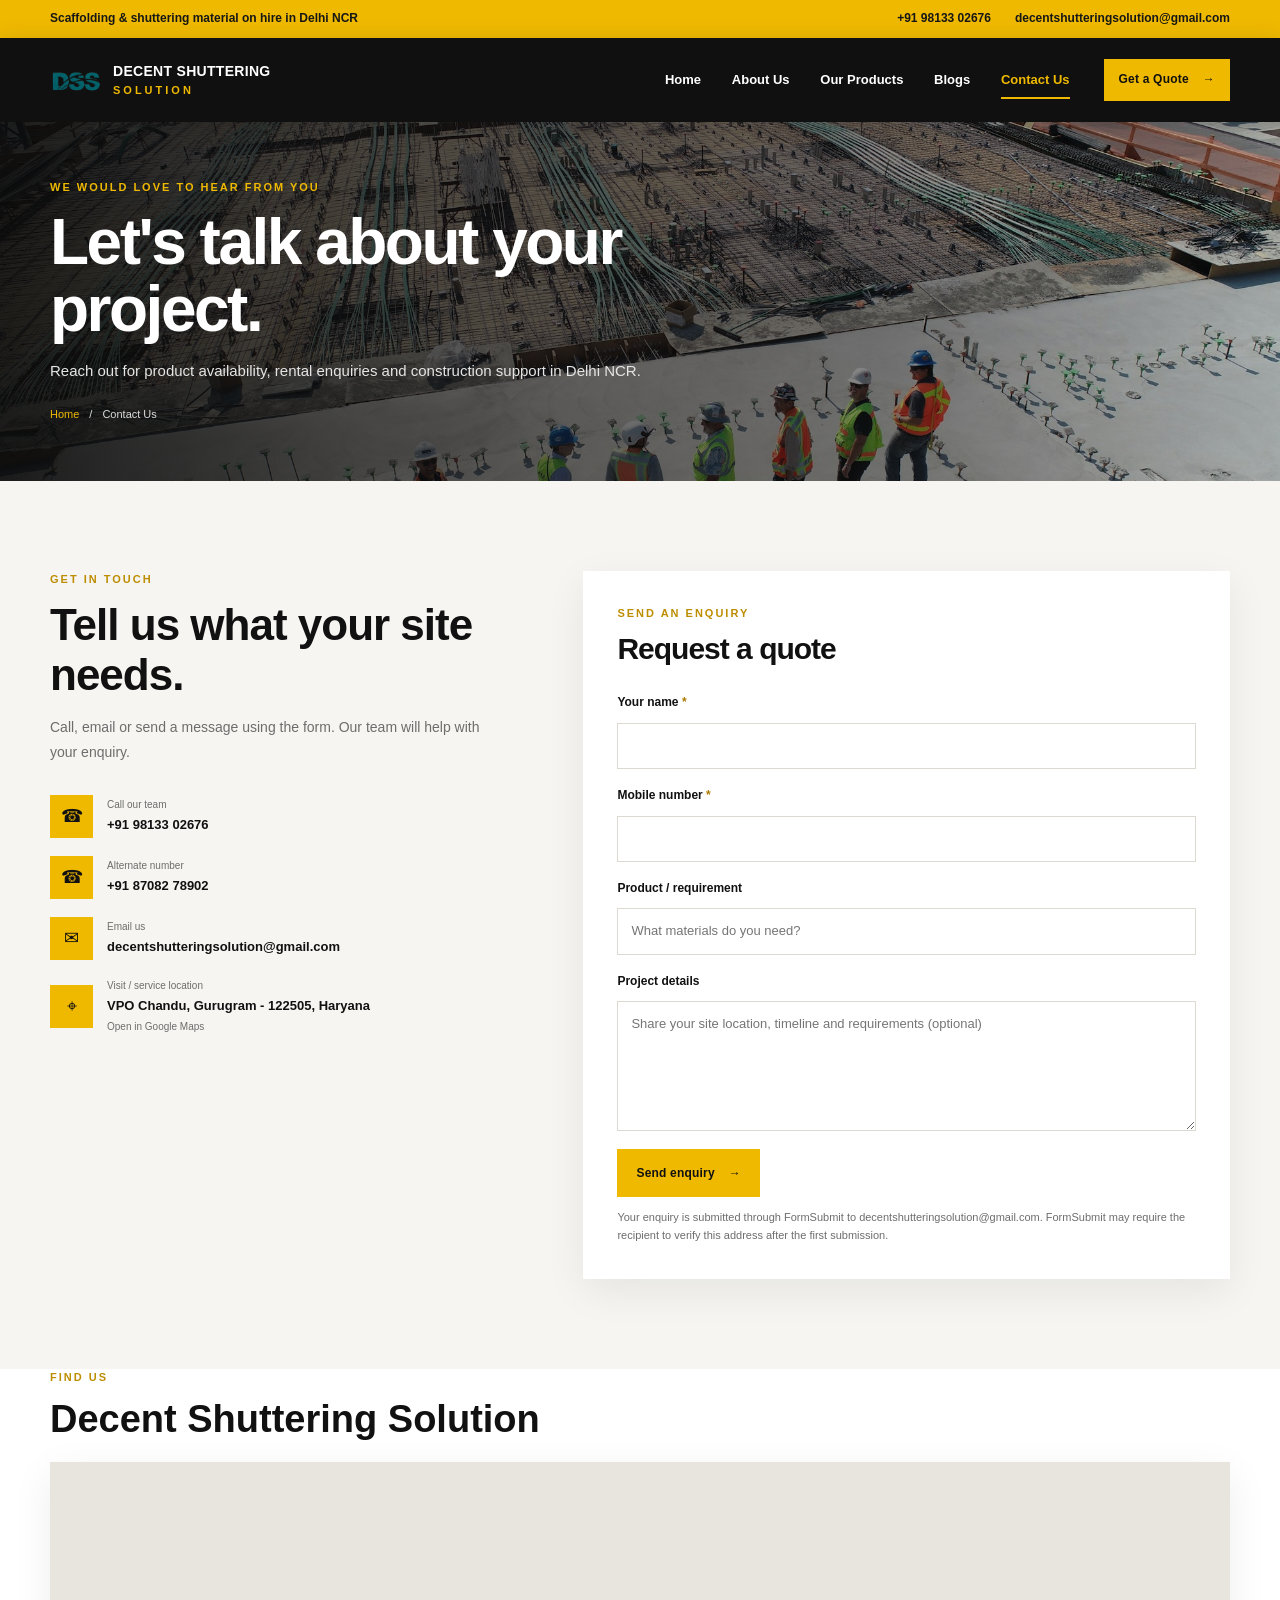
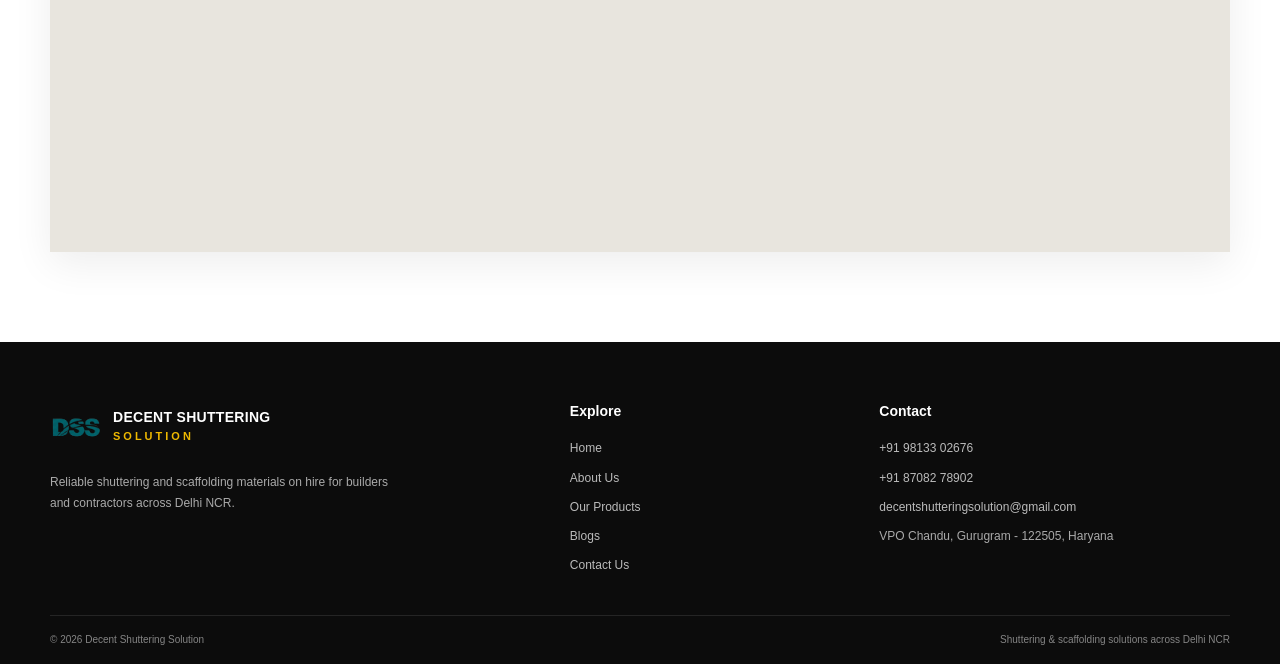
<file: contact.html>
<!doctype html>
<html lang="en">
<head>
  <meta charset="utf-8">
  <meta name="viewport" content="width=device-width, initial-scale=1">
  <meta name="theme-color" content="#111111">
  <meta name="description" content="Contact Decent Shuttering Solution for shuttering and scaffolding material hire enquiries in Delhi NCR.">
  <title>Contact Us | Decent Shuttering Solution</title>
  <link rel="icon" type="image/png" href="images/dss-logo.png?v=favicon-1">
  <link rel="apple-touch-icon" href="images/dss-logo.png?v=favicon-1">
  <link rel="stylesheet" href="site.css">
  <script src="site.js?v=formsubmit-post-2" defer></script>
</head>
<body>
  <div class="topline"><div class="wrap topline-inner"><span>Scaffolding &amp; shuttering material on hire in Delhi NCR</span><div><a href="tel:+919813302676">+91 98133 02676</a><a href="mailto:decentshutteringsolution@gmail.com">decentshutteringsolution@gmail.com</a></div></div></div>
  <header class="site-header"><div class="wrap nav-inner"><a class="brand" href="index.html" aria-label="Decent Shuttering Solution home"><img src="images/dss-logo.png" alt=""><span>DECENT SHUTTERING<small>SOLUTION</small></span></a><button class="menu-toggle" type="button" aria-label="Open navigation" aria-expanded="false" aria-controls="primary-nav"><span></span><span></span><span></span></button><nav class="nav-links" id="primary-nav" aria-label="Main navigation"><a href="index.html">Home</a><a href="about.html">About Us</a><a href="products.html">Our Products</a><a href="blogs.html">Blogs</a><a href="#contact-form" aria-current="page">Contact Us</a></nav><a class="button button-gold nav-cta" href="#contact-form">Get a Quote <span aria-hidden="true">→</span></a></div></header>
  <main>
    <section class="page-hero page-hero-contact"><div class="wrap page-hero-content"><p class="eyebrow eyebrow-light">We would love to hear from you</p><h1>Let's talk about your project.</h1><p>Reach out for product availability, rental enquiries and construction support in Delhi NCR.</p><div class="breadcrumbs"><a href="index.html">Home</a><span>/</span><span>Contact Us</span></div></div></section>
    <section class="section section-tint"><div class="wrap contact-layout">
      <div class="contact-details"><p class="eyebrow">Get in touch</p><h2>Tell us what your site needs.</h2><p>Call, email or send a message using the form. Our team will help with your enquiry.</p>
        <a class="contact-detail" href="tel:+919813302676"><span class="detail-icon" aria-hidden="true">☎</span><span><small>Call our team</small><b>+91 98133 02676</b></span></a>
        <a class="contact-detail" href="tel:+918708278902"><span class="detail-icon" aria-hidden="true">☎</span><span><small>Alternate number</small><b>+91 87082 78902</b></span></a>
        <a class="contact-detail" href="mailto:decentshutteringsolution@gmail.com"><span class="detail-icon" aria-hidden="true">✉</span><span><small>Email us</small><b>decentshutteringsolution@gmail.com</b></span></a>
        <a class="contact-detail" href="https://maps.app.goo.gl/BBKZu9WVCHkZdbJV6" target="_blank" rel="noopener noreferrer"><span class="detail-icon" aria-hidden="true">⌖</span><span><small>Visit / service location</small><b>VPO Chandu, Gurugram - 122505, Haryana</b><small>Open in Google Maps</small></span></a>
      </div>
      <form class="contact-form" id="contact-form" action="https://formsubmit.co/decentshutteringsolution@gmail.com" method="POST">
        <input type="hidden" name="_subject" value="New website enquiry - Decent Shuttering Solution">
        <input type="hidden" name="_template" value="table">
        <p class="eyebrow">Send an enquiry</p><h2>Request a quote</h2>
        <label for="name">Your name <span aria-hidden="true">*</span></label><input id="name" name="name" autocomplete="name" required>
        <label for="phone">Mobile number <span aria-hidden="true">*</span></label><input id="phone" name="phone" type="tel" inputmode="tel" autocomplete="tel" required>
        <label for="product">Product / requirement</label><input id="product" name="product" placeholder="What materials do you need?">
        <label for="message">Project details</label><textarea id="message" name="message" rows="5" placeholder="Share your site location, timeline and requirements (optional)"></textarea>
        <button class="button button-gold form-submit" type="submit">Send enquiry <span aria-hidden="true">→</span></button>
        <p class="form-note">Your enquiry is submitted through FormSubmit to decentshutteringsolution@gmail.com. FormSubmit may require the recipient to verify this address after the first submission.</p>
      </form>
    </div></section>
    <section class="section contact-map-section"><div class="wrap"><div class="contact-map-heading"><p class="eyebrow">Find us</p><h2>Decent Shuttering Solution</h2></div><div class="contact-map"><iframe title="Google Maps location for Decent Shuttering Solution in VPO Chandu, Gurugram" src="https://www.google.com/maps?q=28.4688773%2C76.893791&amp;z=17&amp;output=embed" loading="lazy" referrerpolicy="no-referrer-when-downgrade" allowfullscreen></iframe></div></div></section>
  </main>
  <footer class="site-footer"><div class="wrap footer-grid"><div class="footer-about"><a class="brand brand-footer" href="index.html"><img src="images/dss-logo.png" alt=""><span>DECENT SHUTTERING<small>SOLUTION</small></span></a><p>Reliable shuttering and scaffolding materials on hire for builders and contractors across Delhi NCR.</p></div><div><h2>Explore</h2><div class="footer-links"><a href="index.html">Home</a><a href="about.html">About Us</a><a href="products.html">Our Products</a><a href="blogs.html">Blogs</a><a href="contact.html#contact-form">Contact Us</a></div></div><div><h2>Contact</h2><div class="footer-links"><a href="tel:+919813302676">+91 98133 02676</a><a href="tel:+918708278902">+91 87082 78902</a><a href="mailto:decentshutteringsolution@gmail.com">decentshutteringsolution@gmail.com</a><p>VPO Chandu, Gurugram - 122505, Haryana</p></div></div></div><div class="wrap copyright"><span>© <span data-year>2026</span> Decent Shuttering Solution</span><span>Shuttering &amp; scaffolding solutions across Delhi NCR</span></div></footer>
</body>
</html>
</file>
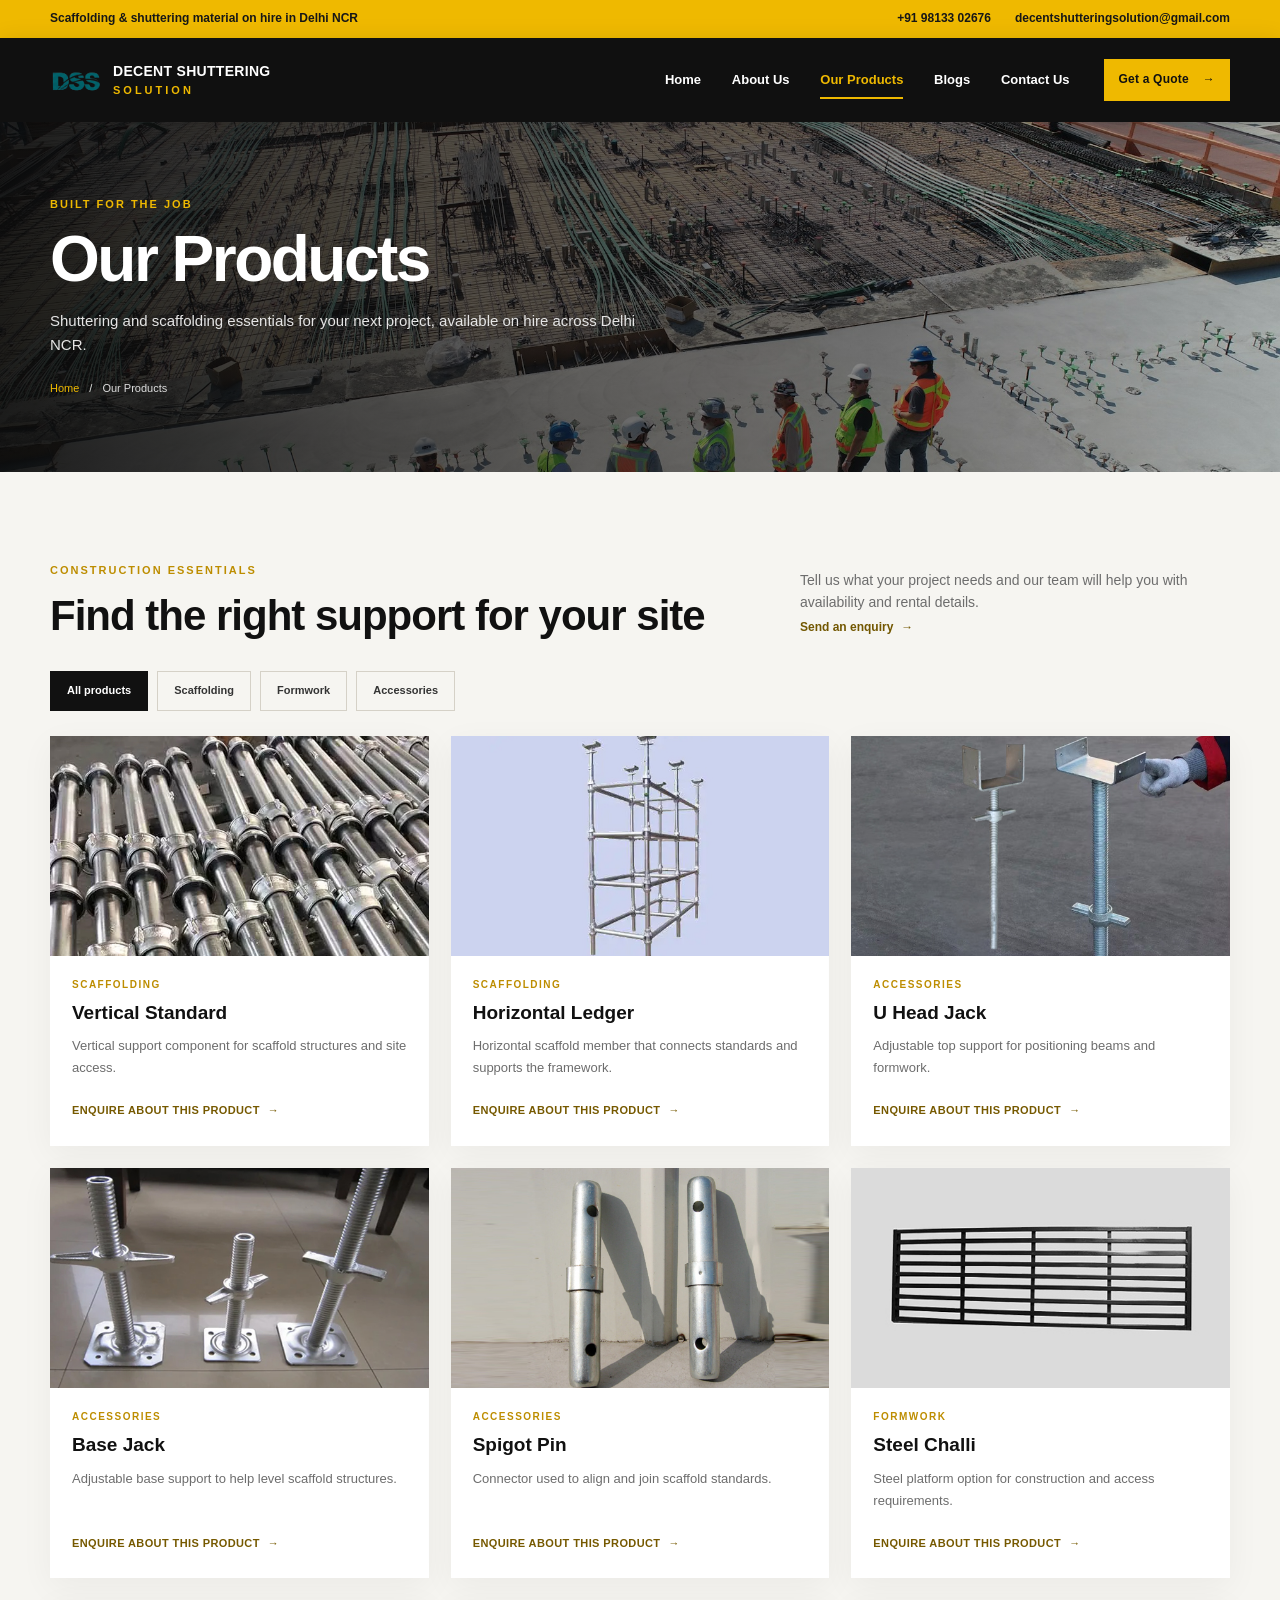
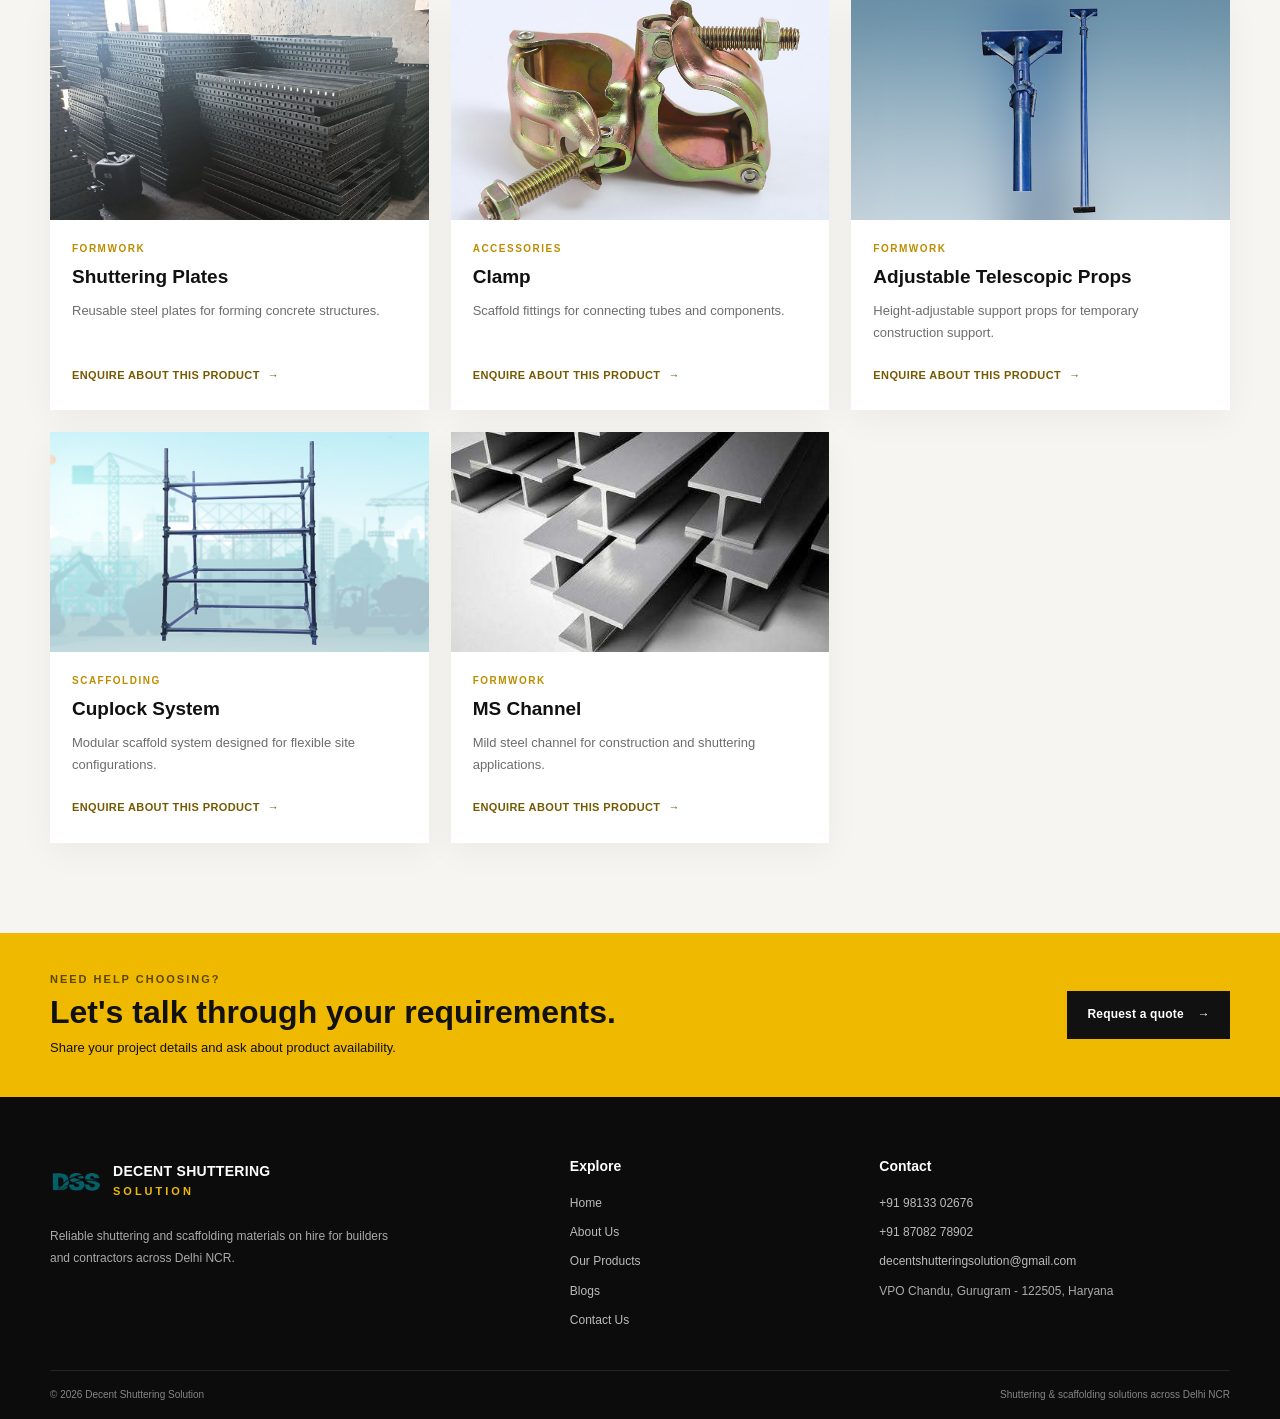
<file: products.html>
<!doctype html>
<html lang="en">
<head>
  <meta charset="utf-8">
  <meta name="viewport" content="width=device-width, initial-scale=1">
  <meta name="theme-color" content="#111111">
  <meta name="description" content="Browse shuttering and scaffolding products available on hire from Decent Shuttering Solution in Delhi NCR.">
  <title>Our Products | Decent Shuttering Solution</title>
  <link rel="icon" type="image/png" href="images/dss-logo.png?v=favicon-1">
  <link rel="apple-touch-icon" href="images/dss-logo.png?v=favicon-1">
  <link rel="stylesheet" href="site.css">
  <script src="site.js" defer></script>
</head>
<body>
  <div class="topline"><div class="wrap topline-inner"><span>Scaffolding &amp; shuttering material on hire in Delhi NCR</span><div><a href="tel:+919813302676">+91 98133 02676</a><a href="mailto:decentshutteringsolution@gmail.com">decentshutteringsolution@gmail.com</a></div></div></div>
  <header class="site-header"><div class="wrap nav-inner"><a class="brand" href="index.html" aria-label="Decent Shuttering Solution home"><img src="images/dss-logo.png" alt=""><span>DECENT SHUTTERING<small>SOLUTION</small></span></a><button class="menu-toggle" type="button" aria-label="Open navigation" aria-expanded="false" aria-controls="primary-nav"><span></span><span></span><span></span></button><nav class="nav-links" id="primary-nav" aria-label="Main navigation"><a href="index.html">Home</a><a href="about.html">About Us</a><a href="products.html" aria-current="page">Our Products</a><a href="blogs.html">Blogs</a><a href="contact.html#contact-form">Contact Us</a></nav><a class="button button-gold nav-cta" href="contact.html#contact-form">Get a Quote <span aria-hidden="true">→</span></a></div></header>
  <main>
    <section class="page-hero page-hero-products"><div class="wrap page-hero-content"><p class="eyebrow eyebrow-light">Built for the job</p><h1>Our Products</h1><p>Shuttering and scaffolding essentials for your next project, available on hire across Delhi NCR.</p><div class="breadcrumbs"><a href="index.html">Home</a><span>/</span><span>Our Products</span></div></div></section>
    <section class="section section-tint"><div class="wrap"><div class="section-heading"><div><p class="eyebrow">Construction essentials</p><h2>Find the right support for your site</h2></div><div><p class="section-intro">Tell us what your project needs and our team will help you with availability and rental details.</p><a class="text-link" href="contact.html#contact-form">Send an enquiry <span aria-hidden="true">→</span></a></div></div><div class="filter-row" role="group" aria-label="Filter products"><button class="filter-button is-active" type="button" data-filter="all" aria-pressed="true">All products</button><button class="filter-button" type="button" data-filter="scaffolding" aria-pressed="false">Scaffolding</button><button class="filter-button" type="button" data-filter="formwork" aria-pressed="false">Formwork</button><button class="filter-button" type="button" data-filter="accessories" aria-pressed="false">Accessories</button></div><div class="product-grid product-grid-full">
      <article class="product-card" id="vertical-standard" data-category="scaffolding"><img src="images/products/vertical-standard.jpg?v=reference-products-1" alt="Construction scaffolding at a work site" loading="lazy"><div class="product-card-body"><p class="card-kicker">Scaffolding</p><h3>Vertical Standard</h3><p>Vertical support component for scaffold structures and site access.</p><a href="contact.html?product=Vertical%20Standard#contact-form">Enquire about this product <span aria-hidden="true">→</span></a></div></article>
      <article class="product-card" id="horizontal-ledger" data-category="scaffolding"><img src="images/products/horizontal-ledger.jpg?v=reference-products-1" alt="Building construction with scaffold supports" loading="lazy"><div class="product-card-body"><p class="card-kicker">Scaffolding</p><h3>Horizontal Ledger</h3><p>Horizontal scaffold member that connects standards and supports the framework.</p><a href="contact.html?product=Horizontal%20Ledger#contact-form">Enquire about this product <span aria-hidden="true">→</span></a></div></article>
      <article class="product-card" id="u-head-jack" data-category="accessories"><img src="images/products/u-head-jack.jpg?v=reference-products-1" alt="Construction equipment on a site" loading="lazy"><div class="product-card-body"><p class="card-kicker">Accessories</p><h3>U Head Jack</h3><p>Adjustable top support for positioning beams and formwork.</p><a href="contact.html?product=U%20Head%20Jack#contact-form">Enquire about this product <span aria-hidden="true">→</span></a></div></article>
      <article class="product-card" id="base-jack" data-category="accessories"><img src="images/products/base-jack.jpg?v=reference-products-1" alt="Structural building work" loading="lazy"><div class="product-card-body"><p class="card-kicker">Accessories</p><h3>Base Jack</h3><p>Adjustable base support to help level scaffold structures.</p><a href="contact.html?product=Base%20Jack#contact-form">Enquire about this product <span aria-hidden="true">→</span></a></div></article>
      <article class="product-card" id="spigot-pin" data-category="accessories"><img src="images/products/spigot-pin.jpg?v=reference-products-1" alt="Scaffolding on a construction site" loading="lazy"><div class="product-card-body"><p class="card-kicker">Accessories</p><h3>Spigot Pin</h3><p>Connector used to align and join scaffold standards.</p><a href="contact.html?product=Spigot%20Pin#contact-form">Enquire about this product <span aria-hidden="true">→</span></a></div></article>
      <article class="product-card" id="steel-challi" data-category="formwork"><img src="images/products/steel-challi.jpg?v=reference-products-1" alt="Concrete and steel construction work" loading="lazy"><div class="product-card-body"><p class="card-kicker">Formwork</p><h3>Steel Challi</h3><p>Steel platform option for construction and access requirements.</p><a href="contact.html?product=Steel%20Challi#contact-form">Enquire about this product <span aria-hidden="true">→</span></a></div></article>
      <article class="product-card" id="shuttering-plates" data-category="formwork"><img src="images/products/shuttering-plates.jpg?v=reference-products-1" alt="Construction structure and formwork" loading="lazy"><div class="product-card-body"><p class="card-kicker">Formwork</p><h3>Shuttering Plates</h3><p>Reusable steel plates for forming concrete structures.</p><a href="contact.html?product=Shuttering%20Plates#contact-form">Enquire about this product <span aria-hidden="true">→</span></a></div></article>
      <article class="product-card" id="clamp" data-category="accessories"><img src="images/products/clamp.jpg?v=reference-products-1" alt="Construction structure" loading="lazy"><div class="product-card-body"><p class="card-kicker">Accessories</p><h3>Clamp</h3><p>Scaffold fittings for connecting tubes and components.</p><a href="contact.html?product=Clamp#contact-form">Enquire about this product <span aria-hidden="true">→</span></a></div></article>
      <article class="product-card" id="adjustable-props" data-category="formwork"><img src="images/products/adjustable-telescopic-props.jpg?v=reference-products-1" alt="Building under construction" loading="lazy"><div class="product-card-body"><p class="card-kicker">Formwork</p><h3>Adjustable Telescopic Props</h3><p>Height-adjustable support props for temporary construction support.</p><a href="contact.html?product=Adjustable%20Telescopic%20Props#contact-form">Enquire about this product <span aria-hidden="true">→</span></a></div></article>
      <article class="product-card" id="cuplock-system" data-category="scaffolding"><img src="images/products/cuplock-system.jpg?v=reference-products-1" alt="Scaffolding and building work" loading="lazy"><div class="product-card-body"><p class="card-kicker">Scaffolding</p><h3>Cuplock System</h3><p>Modular scaffold system designed for flexible site configurations.</p><a href="contact.html?product=Cuplock%20System#contact-form">Enquire about this product <span aria-hidden="true">→</span></a></div></article>
      <article class="product-card" id="ms-channel" data-category="formwork"><img src="images/products/ms-channel.jpg?v=reference-products-1" alt="Construction materials and formwork" loading="lazy"><div class="product-card-body"><p class="card-kicker">Formwork</p><h3>MS Channel</h3><p>Mild steel channel for construction and shuttering applications.</p><a href="contact.html?product=MS%20Channel#contact-form">Enquire about this product <span aria-hidden="true">→</span></a></div></article>
    </div></div></section>
    <section class="contact-band"><div class="wrap contact-band-inner"><div><p class="eyebrow">Need help choosing?</p><h2>Let's talk through your requirements.</h2><p>Share your project details and ask about product availability.</p></div><a class="button button-dark" href="contact.html#contact-form">Request a quote <span aria-hidden="true">→</span></a></div></section>
  </main>
  <footer class="site-footer"><div class="wrap footer-grid"><div class="footer-about"><a class="brand brand-footer" href="index.html"><img src="images/dss-logo.png" alt=""><span>DECENT SHUTTERING<small>SOLUTION</small></span></a><p>Reliable shuttering and scaffolding materials on hire for builders and contractors across Delhi NCR.</p></div><div><h2>Explore</h2><div class="footer-links"><a href="index.html">Home</a><a href="about.html">About Us</a><a href="products.html">Our Products</a><a href="blogs.html">Blogs</a><a href="contact.html#contact-form">Contact Us</a></div></div><div><h2>Contact</h2><div class="footer-links"><a href="tel:+919813302676">+91 98133 02676</a><a href="tel:+918708278902">+91 87082 78902</a><a href="mailto:decentshutteringsolution@gmail.com">decentshutteringsolution@gmail.com</a><p>VPO Chandu, Gurugram - 122505, Haryana</p></div></div></div><div class="wrap copyright"><span>© <span data-year>2026</span> Decent Shuttering Solution</span><span>Shuttering &amp; scaffolding solutions across Delhi NCR</span></div></footer>
</body>
</html>
</file>
<file: reference.css>
:root{--gold:#efb900;--gold2:#facc15;--ink:#090909;--muted:#666;--cream:#f7f5f0;--white:#fff;--max:1200px}
*{box-sizing:border-box}
html{scroll-behavior:smooth;scroll-padding-top:95px}
body{margin:0;font-family:Arial,Helvetica,sans-serif;color:#181818;background:#fff}
a{color:inherit;text-decoration:none}
button{font:inherit;cursor:pointer}
.wrap{width:min(var(--max),calc(100% - 48px));margin:auto}
.topline{background:var(--gold);color:#111;font-size:13px}
.topline>.wrap{min-height:42px;display:flex;justify-content:space-between;align-items:center;gap:22px}
.top-contact{display:flex;align-items:center;gap:26px;font-weight:700}
.nav{background:#050505;color:white;position:sticky;top:0;z-index:10;box-shadow:0 4px 18px #0002}
.nav-inner{min-height:88px;display:flex;align-items:center;gap:34px}
.brand{display:flex;align-items:center;gap:12px;margin-right:auto;min-width:225px}
.brand img{width:60px;height:54px;object-fit:contain}
.brand b{font-size:17px;line-height:1.15;letter-spacing:.3px}
.navlinks{display:flex;align-items:center;gap:30px;font-size:15px}
.navlinks a{transition:color .2s;white-space:nowrap}
.navlinks a:hover{color:var(--gold)}
.query{display:flex;align-items:center;gap:10px;border:0;border-radius:28px;background:var(--gold);color:#111;font-weight:700;padding:10px 18px;white-space:nowrap}
.query span{background:#111;color:var(--gold);border-radius:50%;width:35px;height:35px;display:grid;place-items:center}
.menu{display:none;background:none;border:0;color:#fff;font-size:26px}
.hero{min-height:610px;display:grid;place-items:center;text-align:center;color:#fff;position:relative;overflow:hidden;background:#252525}
.hero:before{content:"";position:absolute;inset:0;background:linear-gradient(90deg,#080808a8,#08080870),url('images/hero-construction.jpg') center 45%/cover}
.hero-content{position:relative;max-width:980px;padding:80px 24px}
.hero h1{font-size:clamp(42px,7vw,82px);line-height:1.12;letter-spacing:7px;margin:0 0 34px;font-weight:800}
.hero h1 em{font-style:normal;color:#ffe2a0}
.hero p{max-width:930px;margin:auto;color:#f0f0f0;font-size:20px;line-height:1.8}
.hero-cta{display:inline-block;margin-top:30px;background:var(--gold);color:#111;padding:15px 25px;font-size:13px;font-weight:700;border-radius:3px}
section:not(.hero){padding:88px 0}
.eyebrow{font-size:13px;font-weight:800;letter-spacing:2px;color:#be8e00;text-transform:uppercase;margin:0 0 14px}
.section-title{font-size:clamp(30px,4vw,43px);margin:0 0 24px;line-height:1.16}
.about{display:grid;grid-template-columns:1fr 1fr;gap:70px;align-items:center}
.about-photo{height:430px;position:relative;background:url('images/about-construction.jpg') center/cover}
.about-photo:after{content:"";position:absolute;inset:15px -15px -15px 15px;border:2px solid var(--gold);z-index:-1}
.about-copy p{font-size:15px;line-height:1.9;color:#656565}
.actions{display:flex;gap:12px;margin-top:27px}
.btn{display:inline-block;padding:13px 20px;background:var(--gold);font-size:13px;font-weight:800}
.btn.dark{background:#111;color:white}
.products{background:var(--cream)}
.heading-center{text-align:center;margin:0 auto 42px;max-width:720px}
.heading-center .section-title{margin-bottom:10px}
.heading-center p{line-height:1.7;color:#777}
.grid{display:grid;grid-template-columns:repeat(4,1fr);gap:22px}
.card{background:#fff;box-shadow:0 8px 24px #0000000d;overflow:hidden;transition:transform .2s,box-shadow .2s}
.card:hover{transform:translateY(-5px);box-shadow:0 15px 28px #0002}
.card img{width:100%;height:205px;object-fit:cover;background:#ddd}
.card-body{padding:20px}
.card h3{font-size:18px;margin:0 0 10px}
.card p{font-size:13px;line-height:1.65;color:#777;min-height:44px;margin:0 0 17px}
.card a{font-size:11px;font-weight:800;letter-spacing:.5px;color:#9a7200}
.center-action{text-align:center;margin-top:34px}
.stats{background:#111;color:white;padding:52px 0!important}
.stats-grid{display:grid;grid-template-columns:repeat(4,1fr);text-align:center}
.stat{position:relative;border-right:1px solid #ffffff24}
.stat:last-child{border:0}
.stats .stat{opacity:0;transform:translateY(16px);transition:opacity .55s ease,transform .55s ease}
.stats.is-visible .stat{opacity:1;transform:translateY(0)}
.stats.is-visible .stat:nth-child(2){transition-delay:.12s}
.stats.is-visible .stat:nth-child(3){transition-delay:.24s}
.stats.is-visible .stat:nth-child(4){transition-delay:.36s}
.stat strong{font-size:38px;color:var(--gold);display:block;transform-origin:center}
.stats.is-visible .stat strong{animation:stat-number-pop .65s cubic-bezier(.2,.8,.2,1) both}
.stats.is-visible .stat:nth-child(2) strong{animation-delay:.12s}
.stats.is-visible .stat:nth-child(3) strong{animation-delay:.24s}
.stats.is-visible .stat:nth-child(4) strong{animation-delay:.36s}
.stat span{display:inline-block;font-size:12px;letter-spacing:1.5px;font-weight:700;opacity:0;transform:translateY(8px);transition:opacity .4s ease .18s,transform .4s ease .18s}
.stats.is-visible .stat span{opacity:1;transform:translateY(0)}
@keyframes stat-number-pop{0%{opacity:0;transform:translateY(16px) scale(.78)}70%{opacity:1;transform:translateY(-3px) scale(1.08)}100%{opacity:1;transform:translateY(0) scale(1)}}
.strength{display:grid;grid-template-columns:.9fr 1.1fr;gap:65px;align-items:center}
.strength-photo{height:420px;position:relative;background:#ddd url('images/strength-construction.jpg') center/cover}
.strength-photo>img{position:absolute;inset:0;width:100%;height:100%;object-fit:cover}
.experience{position:absolute;left:-20px;bottom:25px;background:var(--gold);padding:18px 25px;color:#111;font-size:13px}
.experience b{display:block;font-size:35px}
.strength p{color:#666;line-height:1.85;font-size:14px}
.strength h3{font-size:34px;margin:0 0 20px}
.testimonials{background:#f6f5f1;text-align:center}
.quote{max-width:800px;margin:auto;background:#fff;padding:42px 55px;box-shadow:0 8px 30px #0000000a}
.quote-mark{font:70px Georgia;color:var(--gold);height:58px}
.stars{color:#e9ae00;letter-spacing:5px;margin:12px}
.quote p{color:#666;font-size:14px;line-height:1.85}
.quote h3{margin:12px 0 0}
.gallery-section{padding-top:0}
.gallery-strip{display:grid;grid-template-columns:repeat(4,1fr);gap:12px;margin-top:40px}
.gallery-strip img{width:100%;height:190px;object-fit:cover}
.contact-band{background:var(--gold);padding:36px 0!important}
.contact-inner{display:flex;align-items:center;justify-content:space-between;gap:25px}
.contact-inner h2{margin:0;font-size:27px}
.contact-inner p{margin:7px 0 0}
.contact-actions{display:flex;gap:10px}
.contact-inner .btn{background:#111;color:#fff;white-space:nowrap}
footer{background:#080808;color:#ddd;padding:68px 0 20px}
.foot-grid{display:grid;grid-template-columns:1.3fr .8fr 1fr;gap:55px}
.foot-brand{display:flex;align-items:center;gap:12px;color:#fff;font-size:20px;font-weight:800}
.foot-brand img{width:65px;height:60px;object-fit:contain}
.foot-grid p{font-size:13px;line-height:1.8;color:#aaa}
.foot-grid h3{color:#fff;font-size:17px;margin:4px 0 20px}
.foot-links{display:grid;gap:12px;font-size:13px;color:#bbb}
.foot-links a:hover{color:var(--gold)}
.copyright{border-top:1px solid #ffffff1e;margin-top:45px;padding-top:18px;text-align:center;font-size:11px;color:#888}
@media(max-width:1000px){.nav-inner{gap:18px}.navlinks{gap:18px;font-size:13px}.brand{min-width:190px}.brand b{font-size:14px}.query{padding:8px 11px}.grid{grid-template-columns:repeat(3,1fr)}.about,.strength{gap:35px}}
@media(max-width:720px){
  html{scroll-padding-top:76px}.wrap{width:min(100% - 36px,var(--max))}
  .topline>.wrap{min-height:40px;justify-content:center;gap:10px;flex-wrap:wrap;padding:8px 0;font-size:11px}.topline>.wrap>span{display:none}.top-contact{gap:12px;flex-wrap:wrap;justify-content:center}
  .nav-inner{min-height:76px;gap:12px}.brand{min-width:0;gap:8px}.brand img{width:45px;height:45px}.brand b{max-width:135px;font-size:13px}
  .menu{display:block}.navlinks{display:none;position:absolute;top:76px;left:0;right:0;background:#070707;padding:18px 25px 25px;flex-direction:column;align-items:flex-start;gap:19px}.navlinks.open{display:flex}
  .query{font-size:12px;padding:7px 10px;gap:6px}.query span{width:25px;height:25px}
  .hero{min-height:510px}.hero h1{letter-spacing:4px;font-size:clamp(38px,9vw,54px)}.hero p{font-size:15px;line-height:1.7}
  section:not(.hero){padding:66px 0}.about,.strength{grid-template-columns:1fr}.about-photo{height:300px;order:2}.about-photo:after{inset:10px -9px -10px 9px}
  .grid{grid-template-columns:repeat(2,1fr);gap:13px}.card img{height:145px}.card-body{padding:14px}.card h3{font-size:15px}.card p{font-size:12px;min-height:62px}
  .stats-grid{grid-template-columns:repeat(2,1fr);row-gap:25px}.stat:nth-child(2){border:0}.stat strong{font-size:32px}
  .strength-photo{height:320px;margin-left:10px}.strength h3{font-size:28px}.quote{padding:30px 22px}
  .gallery-strip{grid-template-columns:repeat(2,1fr);gap:8px}.gallery-strip img{height:135px}
  .contact-inner{align-items:flex-start;flex-direction:column}.contact-actions{flex-wrap:wrap}.foot-grid{grid-template-columns:1fr;gap:25px}.copyright{line-height:1.7}
}
@media(max-width:390px){.query{font-size:0}.query span{font-size:16px}.hero h1{letter-spacing:3px}.grid{grid-template-columns:1fr}}
@media(prefers-reduced-motion:reduce){html{scroll-behavior:auto}.stats .stat,.stats .stat span{opacity:1;transform:none;transition:none}.stats.is-visible .stat strong{animation:none}}
</file>
<file: site.css>
:root {
  color-scheme: light;
  --gold: #efb900;
  --gold-dark: #bd8d00;
  --ink: #111111;
  --ink-soft: #252525;
  --paper: #ffffff;
  --cream: #f6f5f1;
  --muted: #6d6d6d;
  --line: #e8e5de;
  --max: 1180px;
}

* { box-sizing: border-box; }
html { scroll-behavior: smooth; scroll-padding-top: 100px; }
body { margin: 0; color: var(--ink); background: var(--paper); font-family: Arial, Helvetica, sans-serif; line-height: 1.6; }
a { color: inherit; text-decoration: none; }
button, input, textarea { font: inherit; }
button, a { -webkit-tap-highlight-color: transparent; }
img { display: block; max-width: 100%; }
.wrap { width: min(var(--max), calc(100% - 48px)); margin-inline: auto; }
.topline { color: #171717; background: var(--gold); font-size: 12px; font-weight: 700; }
.topline-inner { min-height: 38px; display: flex; align-items: center; justify-content: space-between; gap: 20px; }
.topline-inner div { display: flex; gap: 24px; }
.topline a:hover { text-decoration: underline; }
.site-header { position: sticky; z-index: 20; top: 0; color: white; background: #101010; box-shadow: 0 5px 24px #0002; }
.nav-inner { min-height: 84px; display: flex; align-items: center; gap: 34px; }
.brand { display: inline-flex; align-items: center; gap: 11px; color: white; font-size: 14px; font-weight: 900; letter-spacing: .3px; line-height: 1.1; }
.brand img { width: 52px; height: 52px; object-fit: contain; }
.brand span { display: grid; gap: 5px; }
.brand small { color: var(--gold); font-size: 11px; letter-spacing: 3px; }
.nav-links { display: flex; align-items: center; gap: clamp(16px, 2.4vw, 32px); margin-left: auto; font-size: 13px; font-weight: 700; }
.nav-links a { position: relative; padding-block: 10px; transition: color .2s ease; }
.nav-links a:hover, .nav-links a[aria-current="page"] { color: var(--gold); }
.nav-links a[aria-current="page"]::after { position: absolute; right: 0; bottom: 1px; left: 0; height: 2px; background: var(--gold); content: ""; }
.button { display: inline-flex; align-items: center; justify-content: center; gap: 14px; min-height: 48px; padding: 12px 19px; border: 1px solid transparent; font-size: 12px; font-weight: 800; letter-spacing: .2px; transition: transform .2s, background .2s, color .2s; }
.button:hover { transform: translateY(-2px); }
.button-gold { color: #111; background: var(--gold); }
.button-gold:hover { background: #ffd13c; }
.button-dark { color: white; background: var(--ink); }
.button-dark:hover { background: #373737; }
.button-outline { border-color: #ffffff80; color: white; background: #ffffff0a; }
.button-outline:hover { color: var(--ink); background: white; }
.nav-cta { min-height: 42px; padding: 9px 14px; white-space: nowrap; }
.menu-toggle { display: none; }
.hero { position: relative; display: flex; align-items: center; min-height: 650px; overflow: hidden; color: white; background: #32302a url("images/hero-construction.jpg") center 48% / cover no-repeat; }
.hero-shade { position: absolute; inset: 0; background: linear-gradient(90deg, #090909ed 0%, #090909bd 48%, #09090930 100%); }
.hero-content { position: relative; padding-block: 82px 64px; }
.eyebrow { margin: 0 0 12px; color: var(--gold-dark); font-size: 11px; font-weight: 900; letter-spacing: 2px; text-transform: uppercase; }
.eyebrow-light { color: var(--gold); }
.hero h1, .page-hero h1 { max-width: 800px; margin: 0; font-size: clamp(44px, 7vw, 76px); line-height: 1.06; letter-spacing: -2.5px; }
.hero h1 span { color: var(--gold); }
.hero-lede { max-width: 610px; margin: 24px 0 0; color: #e4e3df; font-size: 16px; line-height: 1.8; }
.button-row { display: flex; align-items: center; flex-wrap: wrap; gap: 13px 22px; margin-top: 29px; }
.hero-proof { display: flex; flex-wrap: wrap; gap: 12px 38px; margin-top: 62px; padding-top: 22px; border-top: 1px solid #ffffff3b; color: #ddd; font-size: 11px; text-transform: uppercase; letter-spacing: 1px; }
.hero-proof span { display: grid; gap: 4px; }
.hero-proof b { color: white; font-size: 19px; letter-spacing: 0; }
.section { padding-block: 90px; }
.section-tint { background: var(--cream); }
.section-dark { color: white; background: #111; }
.split-layout { display: grid; grid-template-columns: 1fr 1fr; gap: clamp(42px, 7vw, 90px); align-items: center; }
.split-reverse .image-frame { order: 2; }
.image-frame { position: relative; min-height: 450px; background-position: center; background-size: cover; }
.image-frame::after { position: absolute; z-index: 0; inset: 13px -13px -13px 13px; border: 2px solid var(--gold); content: ""; }
.image-about { background-image: url("images/about-construction.jpg"); }
.image-strength { background-image: url("images/strength-construction.jpg"); }
.image-note { position: absolute; z-index: 1; bottom: 22px; left: -12px; display: grid; gap: 3px; min-width: 210px; padding: 16px 21px; color: var(--ink); background: var(--gold); }
.image-note b { font-size: 17px; }
.image-note small { font-size: 11px; }
.copy-block h2, .section-heading h2, .contact-details h2, .contact-form h2 { margin: 0; font-size: clamp(30px, 4vw, 44px); line-height: 1.13; letter-spacing: -1px; }
.copy-block > p:not(.eyebrow) { margin: 18px 0 0; color: var(--muted); font-size: 14px; line-height: 1.85; }
.copy-block .button-row { margin-top: 25px; }
.text-link { display: inline-flex; align-items: center; gap: 8px; color: #725700; font-size: 12px; font-weight: 900; }
.text-link:hover { color: #111; }
.text-link-light { color: var(--gold); }
.text-link-light:hover { color: white; }
.section-heading { display: flex; align-items: end; justify-content: space-between; gap: 30px; margin-bottom: 32px; }
.section-heading h2 { font-size: clamp(30px, 4vw, 42px); }
.section-heading-centered { display: block; max-width: 670px; margin: 0 auto 42px; text-align: center; }
.section-heading-centered > p:last-child { color: var(--muted); }
.section-intro { max-width: 430px; margin: 0; color: var(--muted); font-size: 14px; }
.product-grid { display: grid; grid-template-columns: repeat(3, minmax(0, 1fr)); gap: 22px; }
.product-card { overflow: hidden; background: white; box-shadow: 0 9px 32px #0000000c; transition: transform .2s, box-shadow .2s; }
.product-card:hover { transform: translateY(-4px); box-shadow: 0 16px 36px #00000018; }
.product-card[hidden] { display: none; }
.product-card > img { width: 100%; height: 220px; object-fit: cover; background: #ddd; }
.product-card-body { padding: 21px 22px 24px; }
.card-kicker { margin: 0 0 8px; color: var(--gold-dark); font-size: 10px; font-weight: 900; letter-spacing: 1.5px; text-transform: uppercase; }
.product-card h3, .blog-card h3, .value-card h3 { margin: 0; font-size: 19px; line-height: 1.3; }
.product-card-body > p:not(.card-kicker) { min-height: 45px; margin: 10px 0 16px; color: var(--muted); font-size: 13px; line-height: 1.7; }
.product-card-body > a { display: inline-flex; gap: 8px; color: #765900; font-size: 11px; font-weight: 900; text-transform: uppercase; letter-spacing: .4px; }
.product-card-body > a:hover { color: #111; }
.stats-band { padding-block: 48px; color: white; background: #111; }
.stats-grid { display: grid; grid-template-columns: repeat(4, 1fr); }
.stats-grid > div { display: grid; justify-items: center; gap: 6px; padding: 8px 14px; border-right: 1px solid #ffffff26; text-align: center; }
.stats-grid > div:last-child { border: 0; }
.stats-grid strong { color: var(--gold); font-size: 27px; }
.stats-grid span { color: #c3c3c3; font-size: 10px; font-weight: 800; letter-spacing: 1px; text-transform: uppercase; }
.check-list { display: grid; gap: 11px; margin: 23px 0 27px; padding: 0; color: #525252; font-size: 13px; list-style: none; }
.check-list li { position: relative; padding-left: 26px; }
.check-list li::before { position: absolute; left: 0; color: var(--gold-dark); content: "✓"; font-weight: 900; }
.testimonial { max-width: 800px; margin: auto; text-align: center; }
.quote-mark { height: 55px; color: var(--gold); font: 78px/1 Georgia, serif; }
.testimonial blockquote { margin: 13px 0 20px; font-size: clamp(20px, 3vw, 29px); line-height: 1.5; }
.testimonial-credit { display: grid; gap: 3px; margin-bottom: 22px; }
.testimonial-credit b { font-size: 13px; }
.testimonial-credit span { color: #aaa; font-size: 11px; }
.contact-band { padding-block: 38px; background: var(--gold); }
.contact-band-inner { display: flex; align-items: center; justify-content: space-between; gap: 24px; }
.contact-band .eyebrow { margin-bottom: 5px; color: #5b4500; }
.contact-band h2 { margin: 0; font-size: clamp(24px, 3vw, 32px); line-height: 1.2; }
.contact-band p:not(.eyebrow) { margin: 6px 0 0; font-size: 13px; }
.contact-band .button { flex-shrink: 0; }
.site-footer { padding-top: 58px; color: #ddd; background: #0c0c0c; }
.footer-grid { display: grid; grid-template-columns: 1.3fr .7fr 1fr; gap: 64px; padding-bottom: 40px; }
.brand-footer { font-size: 14px; }
.footer-about > p { max-width: 360px; color: #aaa; font-size: 12px; line-height: 1.8; }
.footer-grid h2 { margin: 0 0 17px; color: white; font-size: 14px; }
.footer-links { display: grid; justify-items: start; gap: 10px; color: #bbb; font-size: 12px; }
.footer-links a:hover { color: var(--gold); }
.footer-links p { margin: 0; color: #aaa; font-size: 12px; }
.copyright { display: flex; justify-content: space-between; gap: 18px; padding-block: 16px; border-top: 1px solid #ffffff1a; color: #858585; font-size: 10px; }
.page-hero { position: relative; display: flex; align-items: center; min-height: 350px; overflow: hidden; color: white; background-color: #282722; background-position: center 47%; background-size: cover; }
.page-hero::before { position: absolute; inset: 0; background: linear-gradient(90deg, #0b0b0be8, #0b0b0b7a 70%, #0b0b0b25); content: ""; }
.page-hero-about { background-image: url("images/about-construction.jpg"); }
.page-hero-products { background-image: url("images/hero-construction.jpg"); }
.page-hero-blogs { background-image: url("images/strength-construction.jpg"); }
.page-hero-contact { background-image: url("images/hero-construction.jpg"); }
.page-hero-content { position: relative; padding-block: 57px; }
.page-hero h1 { max-width: 780px; font-size: clamp(40px, 6vw, 64px); }
.page-hero-content > p:not(.eyebrow) { max-width: 610px; margin: 15px 0 0; color: #e5e5e5; font-size: 15px; }
.breadcrumbs { display: flex; gap: 10px; margin-top: 23px; color: #ddd; font-size: 11px; }
.breadcrumbs a { color: var(--gold); }
.value-grid { display: grid; grid-template-columns: repeat(3, 1fr); gap: 20px; }
.value-card { padding: 28px; border-top: 3px solid var(--gold); background: white; box-shadow: 0 10px 30px #00000008; }
.value-number { display: inline-block; margin-bottom: 24px; color: var(--gold-dark); font-size: 12px; font-weight: 900; letter-spacing: 1px; }
.value-card h3 { font-size: 18px; }
.value-card p { margin-bottom: 0; color: var(--muted); font-size: 13px; line-height: 1.75; }
.filter-row { display: flex; flex-wrap: wrap; gap: 9px; margin: 0 0 25px; }
.filter-button { padding: 10px 16px; border: 1px solid #d5d1c7; color: #343434; background: transparent; font-size: 11px; font-weight: 800; cursor: pointer; }
.filter-button:hover, .filter-button.is-active { border-color: var(--ink); color: white; background: var(--ink); }
.product-grid-full { grid-template-columns: repeat(3, minmax(0, 1fr)); }
.blog-grid { display: grid; grid-template-columns: repeat(3, 1fr); gap: 23px; }
.blog-card { background: white; box-shadow: 0 10px 30px #0000000c; }
.blog-image { position: relative; display: block; overflow: hidden; }
.blog-image img { width: 100%; height: 225px; object-fit: cover; transition: transform .35s; }
.blog-image:hover img { transform: scale(1.04); }
.blog-image > span { position: absolute; bottom: 13px; left: 14px; padding: 6px 10px; color: #111; background: var(--gold); font-size: 10px; font-weight: 900; text-transform: uppercase; letter-spacing: .5px; }
.blog-card-body { padding: 20px 21px 24px; }
.blog-meta { margin: 0 0 10px; color: #8a6a00; font-size: 10px; font-weight: 800; text-transform: uppercase; letter-spacing: .7px; }
.blog-meta span { margin-inline: 5px; }
.blog-card h3 { font-size: 18px; }
.blog-card h3 a:hover { color: var(--gold-dark); }
.blog-card-body > p:not(.blog-meta) { min-height: 66px; color: var(--muted); font-size: 13px; line-height: 1.7; }
.article-list { display: grid; gap: 20px; max-width: 900px; }
.article-preview { padding: 35px 40px; border-left: 3px solid var(--gold); background: white; scroll-margin-top: 110px; }
.article-preview h2 { margin: 0; font-size: 25px; line-height: 1.3; }
.article-preview > p:not(.eyebrow) { color: #626262; font-size: 14px; line-height: 1.85; }
.contact-layout { display: grid; grid-template-columns: .8fr 1.2fr; gap: clamp(40px, 8vw, 105px); align-items: start; }
.contact-map-section { padding-top: 0; }
.contact-map-heading { margin-bottom: 20px; }
.contact-map-heading h2 { margin: 0; font-size: clamp(28px, 3.5vw, 38px); line-height: 1.15; }
.contact-map { height: 390px; overflow: hidden; border: 0; background: #e8e5de; box-shadow: 0 12px 38px #00000012; }
.contact-map iframe { display: block; width: 100%; height: 100%; border: 0; }
.contact-details > p:not(.eyebrow) { margin: 15px 0 30px; color: var(--muted); font-size: 14px; line-height: 1.8; }
.contact-detail { display: flex; align-items: center; gap: 14px; margin-top: 18px; }
.detail-icon { display: grid; width: 43px; height: 43px; flex: 0 0 43px; place-items: center; color: #111; background: var(--gold); font-size: 18px; }
.contact-detail > span:last-child { display: grid; gap: 2px; }
.contact-detail small { color: var(--muted); font-size: 10px; }
.contact-detail b { font-size: 13px; overflow-wrap: anywhere; }
.contact-form { display: grid; gap: 10px; padding: 34px; background: white; box-shadow: 0 12px 38px #00000012; }
.contact-form .eyebrow { margin-bottom: 0; }
.contact-form h2 { margin-bottom: 10px; font-size: 30px; }
.contact-form label { margin-top: 7px; font-size: 12px; font-weight: 800; }
.contact-form label span { color: #ad7900; }
.contact-form input, .contact-form textarea { width: 100%; padding: 12px 13px; border: 1px solid #dcd9d1; border-radius: 0; color: var(--ink); background: #fff; font-size: 13px; }
.contact-form input:focus, .contact-form textarea:focus { outline: 2px solid var(--gold); outline-offset: 1px; }
.contact-form textarea { resize: vertical; }
.form-submit { justify-self: start; margin-top: 8px; border: 0; cursor: pointer; }
.form-note { margin: 2px 0 0; color: var(--muted); font-size: 11px; line-height: 1.6; }

@media (max-width: 920px) {
  .nav-inner { gap: 18px; }
  .nav-links { gap: 16px; font-size: 12px; }
  .nav-cta { padding-inline: 11px; }
  .product-grid, .product-grid-full, .blog-grid { grid-template-columns: repeat(2, minmax(0, 1fr)); }
  .footer-grid { gap: 35px; }
}
@media (max-width: 700px) {
  html { scroll-padding-top: 76px; }
  .wrap { width: min(var(--max), calc(100% - 36px)); }
  .topline-inner { justify-content: center; padding-block: 7px; text-align: center; }
  .topline-inner > span { display: none; }
  .topline-inner div { flex-wrap: wrap; justify-content: center; gap: 5px 17px; }
  .nav-inner { min-height: 73px; gap: 10px; }
  .brand { margin-right: auto; font-size: 12px; }
  .brand img { width: 45px; height: 45px; }
  .brand small { font-size: 9px; }
  .menu-toggle { display: grid; gap: 5px; width: 40px; height: 40px; place-content: center; border: 1px solid #ffffff42; background: transparent; }
  .menu-toggle span { display: block; width: 19px; height: 2px; background: white; }
  .nav-links { position: absolute; top: 100%; right: 0; left: 0; display: none; align-items: stretch; gap: 0; padding: 8px 22px 18px; background: #101010; }
  .nav-links.is-open { display: flex; flex-direction: column; }
  .nav-links a { padding-block: 12px; border-bottom: 1px solid #ffffff18; }
  .nav-links a[aria-current="page"]::after { display: none; }
  .nav-cta { min-height: 38px; padding: 8px 10px; font-size: 10px; }
  .hero { min-height: 580px; background-position: 58% center; }
  .hero-shade { background: linear-gradient(90deg, #090909e8, #09090994 82%, #09090966); }
  .hero-content { padding-block: 68px 45px; }
  .hero h1 { font-size: clamp(42px, 12vw, 60px); letter-spacing: -1.7px; }
  .hero-lede { max-width: 500px; font-size: 14px; }
  .hero-proof { gap: 16px 23px; margin-top: 45px; }
  .hero-proof b { font-size: 16px; }
  .section { padding-block: 65px; }
  .split-layout, .contact-layout { grid-template-columns: 1fr; gap: 43px; }
  .split-reverse .image-frame { order: 0; }
  .image-frame { min-height: 320px; margin-right: 9px; }
  .section-heading { align-items: flex-start; flex-direction: column; gap: 12px; }
  .product-grid, .product-grid-full, .blog-grid { gap: 14px; }
  .product-card > img { height: 165px; }
  .product-card-body { padding: 16px; }
  .product-card h3, .blog-card h3 { font-size: 16px; }
  .product-card-body > p:not(.card-kicker) { min-height: 0; font-size: 12px; }
  .product-card-body > a { font-size: 10px; }
  .stats-grid { grid-template-columns: repeat(2, 1fr); gap: 20px 0; }
  .stats-grid > div:nth-child(2) { border-right: 0; }
  .stats-grid > div:nth-child(3) { border-right: 1px solid #ffffff26; }
  .contact-band-inner { align-items: flex-start; flex-direction: column; }
  .footer-grid { grid-template-columns: 1fr 1fr; gap: 30px 20px; }
  .footer-about { grid-column: 1 / -1; }
  .copyright { flex-direction: column; gap: 5px; }
  .page-hero { min-height: 310px; }
  .page-hero h1 { font-size: clamp(38px, 10vw, 53px); letter-spacing: -1.5px; }
  .value-grid { grid-template-columns: 1fr; }
  .blog-image img { height: 170px; }
  .blog-card-body { padding: 15px; }
  .blog-card-body > p:not(.blog-meta) { min-height: 0; font-size: 12px; }
  .blog-meta { font-size: 9px; }
  .article-preview { padding: 26px 23px; }
  .article-preview h2 { font-size: 21px; }
  .contact-form { padding: 25px 20px; }
}
@media (max-width: 430px) {
  .nav-inner { gap: 7px; }
  .brand { gap: 6px; font-size: 10px; }
  .brand img { width: 39px; height: 39px; }
  .brand small { font-size: 8px; }
  .nav-cta { font-size: 0; gap: 0; }
  .nav-cta span { font-size: 18px; }
  .product-grid, .product-grid-full, .blog-grid { grid-template-columns: 1fr; }
  .product-card > img { height: 210px; }
  .blog-image img { height: 205px; }
  .hero-proof { display: grid; grid-template-columns: 1fr 1fr; }
}

.about-banner { min-height: 310px; display: flex; align-items: flex-end; color: white; background: linear-gradient(0deg, #090909a8, #09090973), url("images/hero-construction.jpg") center 52% / cover no-repeat; }
.about-banner-content { display: flex; justify-content: center; padding-bottom: 22px; }
.about-banner .breadcrumbs { margin: 0; font-size: 16px; }
.about-banner .breadcrumbs span:last-child { color: var(--gold); }
.about-intro { overflow: hidden; padding-block: 100px; background: #f3f4f6; }
.about-intro-grid { display: grid; grid-template-columns: .92fr 1.08fr; gap: clamp(54px, 8vw, 105px); align-items: center; }
.about-photo-stack { position: relative; min-height: 580px; margin-right: 55px; }
.about-photo-stack img { position: absolute; display: block; object-fit: cover; box-shadow: 0 15px 40px #00000020; }
.about-photo-main { top: 0; left: 0; width: 77%; height: 82%; }
.about-photo-accent { right: 0; bottom: 0; width: 68%; height: 49%; border: 7px solid #f3f4f6; }
.about-intro-copy h1 { margin: 0; font-size: clamp(37px, 4.7vw, 57px); line-height: 1.08; letter-spacing: -1.7px; }
.about-intro-copy h1 span { color: var(--gold-dark); }
.about-intro-copy > p:not(.eyebrow) { margin: 17px 0 0; color: #60636a; font-size: 13px; line-height: 1.85; }
.about-intro-copy .button { margin-top: 24px; }
.chairman-section { padding-block: 95px; background: #fff; }
.chairman-grid { display: grid; grid-template-columns: 1.25fr .75fr; gap: clamp(48px, 8vw, 100px); align-items: center; }
.chairman-copy h2, .mission-card h2 { margin: 0; font-size: clamp(30px, 4vw, 43px); line-height: 1.15; letter-spacing: -1px; }
.chairman-copy > p:not(.eyebrow) { margin: 17px 0 0; color: var(--muted); font-size: 13px; line-height: 1.85; }
.chairman-photo-wrap { position: relative; justify-self: center; width: min(100%, 390px); padding: 0 15px 18px 0; }
.chairman-photo-wrap::after { position: absolute; z-index: 0; right: 0; bottom: 0; width: 77%; height: 74%; border: 3px solid var(--gold); content: ""; }
.chairman-photo-wrap img { position: relative; z-index: 1; width: 100%; aspect-ratio: 1 / 1.13; object-fit: cover; }
.chairman-photo-label { position: absolute; z-index: 2; right: -25px; bottom: 38px; padding: 13px 18px; color: #111; background: var(--gold); font-size: 11px; font-weight: 900; letter-spacing: .3px; }
.chairman-name { display: grid; gap: 2px; margin-top: 24px; padding-left: 15px; border-left: 3px solid var(--gold); }
.chairman-name strong { font-size: 17px; }
.chairman-name span { color: var(--muted); font-size: 12px; }
.work-process { padding-block: 88px 96px; background: var(--cream); }
.work-process .section-heading-centered { margin-bottom: 48px; }
.work-process .section-heading-centered > p:last-child { color: var(--muted); }
.process-grid { display: grid; grid-template-columns: repeat(4, minmax(0, 1fr)); gap: 18px; margin: 0; padding: 0; list-style: none; }
.process-step { position: relative; min-height: 210px; padding: 26px 23px; border: 1px solid #e8e5de; background: #fff; }
.process-step:not(:last-child)::after { position: absolute; z-index: 1; top: 45px; right: -20px; width: 21px; height: 1px; background: var(--gold-dark); content: ""; }
.process-icon { display: grid; width: 43px; height: 43px; place-items: center; margin-bottom: 19px; color: #111; background: var(--gold); font-size: 21px; }
.process-number { color: var(--gold-dark); font-size: 11px; font-weight: 900; letter-spacing: 1px; }
.process-step h3 { margin: 7px 0 0; font-size: 17px; }
.process-step p { margin: 9px 0 0; color: var(--muted); font-size: 12px; line-height: 1.7; }
.mission-vision { padding-block: 90px; color: #fff; background: #111; }
.mission-vision-grid { display: grid; grid-template-columns: 1fr 1fr; gap: 24px; }
.mission-card { position: relative; min-height: 300px; padding: 36px 38px; border: 1px solid #ffffff24; background: #1b1b1b; }
.mission-icon { display: grid; width: 44px; height: 44px; place-items: center; margin-bottom: 24px; color: #111; background: var(--gold); font-size: 23px; }
.mission-card .eyebrow { margin-bottom: 8px; }
.mission-card h2 { font-size: 28px; }
.mission-card > p:last-child { margin: 15px 0 0; color: #c6c6c6; font-size: 13px; line-height: 1.8; }
.about-testimonial { padding-block: 88px 82px; background: #fff; }
.about-testimonial .testimonial { max-width: 880px; }
.about-testimonial .eyebrow { margin-bottom: 10px; }
.about-testimonial h2 { margin: 0; font-size: clamp(30px, 4vw, 43px); line-height: 1.15; letter-spacing: -1px; }
.about-testimonial .quote-mark { margin-top: 16px; }
.about-testimonial blockquote { margin: 8px 0 19px; color: #555; font-size: clamp(16px, 2vw, 21px); line-height: 1.7; }
.about-testimonial-stars { color: var(--gold-dark); font-size: 18px; letter-spacing: 3px; }
.about-testimonial .testimonial-credit { margin: 9px 0 0; }
.about-testimonial .testimonial-credit span { color: var(--muted); font-size: 12px; }

@media (max-width: 920px) {
  .about-intro-grid { grid-template-columns: .9fr 1.1fr; gap: 44px; }
  .about-photo-stack { min-height: 500px; margin-right: 32px; }
  .process-grid { grid-template-columns: repeat(2, minmax(0, 1fr)); }
  .process-step:nth-child(2)::after { display: none; }
}
@media (max-width: 700px) {
  .about-banner { min-height: 250px; }
  .about-banner .breadcrumbs { font-size: 14px; }
  .about-intro { padding-block: 67px; }
  .about-intro-grid, .chairman-grid, .mission-vision-grid { grid-template-columns: 1fr; gap: 45px; }
  .about-photo-stack { min-height: min(125vw, 500px); margin-right: 32px; }
  .about-photo-main { width: 78%; height: 83%; }
  .about-photo-accent { width: 68%; height: 48%; border-width: 5px; }
  .chairman-section, .about-testimonial { padding-block: 65px; }
  .chairman-photo-wrap { width: min(82%, 350px); }
  .chairman-photo-label { right: -15px; }
  .work-process { padding-block: 65px; }
  .process-grid { gap: 12px; }
  .process-step { min-height: 195px; padding: 20px 17px; }
  .process-step:nth-child(2)::after { display: block; }
  .process-step:nth-child(even)::after { display: none; }
  .mission-vision { padding-block: 65px; }
  .mission-card { min-height: 0; padding: 28px 25px; }
}
@media (max-width: 430px) {
  .process-grid { grid-template-columns: 1fr; }
  .process-step { min-height: 0; }
  .process-step::after, .process-step:nth-child(2)::after { display: none !important; }
}
</file>
